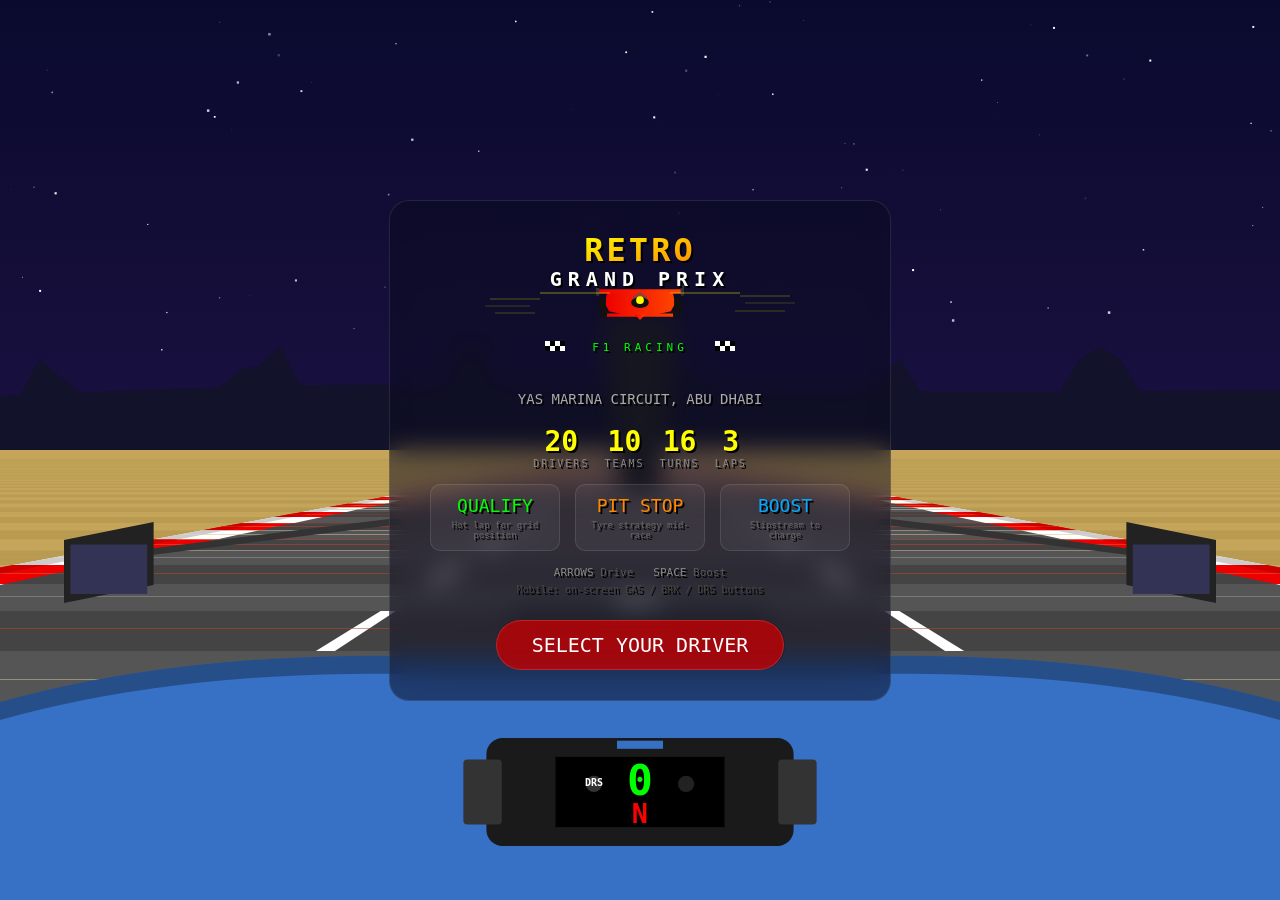
<file: index.html>
<!doctype html>
<html lang="en">
  <head>
    <meta charset="UTF-8" />
    <meta name="viewport" content="width=device-width, initial-scale=1.0" />
    <title>Retro Grand Prix</title>
    <link
      rel="icon"
      href="data:image/svg+xml,<svg xmlns='http://www.w3.org/2000/svg' viewBox='0 0 32 32'><rect width='32' height='32' rx='6' fill='%230a0a2e'/><path d='M6,20 L8,14 L12,12 L20,12 L24,14 L26,20 Z' fill='%23e00'/><ellipse cx='16' cy='13' rx='3' ry='2' fill='%23111'/><circle cx='16' cy='12.5' r='1.5' fill='%23ff0'/><rect x='4' y='18' width='3' height='5' rx='1' fill='%23111'/><rect x='25' y='18' width='3' height='5' rx='1' fill='%23111'/><rect x='5' y='10' width='22' height='2' rx='1' fill='%23e00'/></svg>"
    />
    <style>
      * {
        margin: 0;
        padding: 0;
        box-sizing: border-box;
      }
      body {
        background: #000;
        display: flex;
        justify-content: center;
        align-items: center;
        height: 100vh;
        overflow: hidden;
        font-family: monospace;
      }
      canvas {
        display: block;
        image-rendering: pixelated;
      }
      #ui {
        position: absolute;
        top: 0;
        left: 0;
        right: 0;
        bottom: 0;
        pointer-events: none;
        display: flex;
        justify-content: center;
        align-items: center;
      }
      #overlay {
        color: #fff;
        text-align: center;
        font-size: 20px;
        pointer-events: auto;
        text-shadow: 2px 2px #000;
        background: rgba(10, 10, 30, 0.5);
        backdrop-filter: blur(12px);
        -webkit-backdrop-filter: blur(12px);
        border: 1px solid rgba(255, 255, 255, 0.1);
        border-radius: 20px;
        padding: 30px 40px;
      }
      #overlay h1 {
        font-size: 48px;
        color: #ff0;
        margin-bottom: 10px;
      }
      #overlay .sub {
        color: #0f0;
        margin-bottom: 20px;
      }
      #overlay .start-btn {
        background: rgba(220, 0, 0, 0.7);
        backdrop-filter: blur(6px);
        -webkit-backdrop-filter: blur(6px);
        color: #fff;
        border: 1px solid rgba(255, 100, 100, 0.3);
        padding: 12px 35px;
        border-radius: 999px;
        font-size: 20px;
        font-family: monospace;
        cursor: pointer;
        margin-top: 15px;
        transition: all 0.2s;
      }
      #overlay .start-btn:hover {
        background: rgba(240, 30, 30, 0.8);
        box-shadow: 0 0 20px rgba(255, 0, 0, 0.3);
      }
      #qualiHud {
        position: absolute;
        top: 10px;
        left: 50%;
        transform: translateX(-50%);
        font-family: monospace;
        font-size: 16px;
        color: #fff;
        background: rgba(10, 10, 30, 0.4);
        backdrop-filter: blur(10px);
        -webkit-backdrop-filter: blur(10px);
        border: 1px solid rgba(255, 255, 255, 0.12);
        padding: 8px 20px;
        border-radius: 12px;
        display: none;
        text-align: center;
        pointer-events: none;
      }
      #qualiHud .quali-label {
        color: #f0f;
        font-weight: bold;
      }
      #qualiHud .quali-time {
        color: #0f0;
        font-size: 28px;
        font-weight: bold;
      }
      .quali-grid {
        display: grid;
        grid-template-columns: 40px 12px 1fr 80px;
        gap: 2px 8px;
        font-size: 13px;
        text-align: left;
        max-height: 55vh;
        overflow-y: auto;
        margin: 10px 0;
      }
      .quali-grid .qg-pos {
        text-align: right;
        color: #aaa;
      }
      .quali-grid .qg-color {
        width: 12px;
        height: 12px;
        border-radius: 50%;
        align-self: center;
      }
      .quali-grid .qg-name {
        color: #fff;
      }
      .quali-grid .qg-time {
        color: #0f0;
        font-family: monospace;
      }
      .quali-grid .qg-player .qg-name {
        color: #ff0;
        font-weight: bold;
      }
      .quali-grid .qg-player .qg-time {
        color: #ff0;
      }
      #pitOverlay {
        position: absolute;
        top: 0;
        left: 0;
        right: 0;
        bottom: 0;
        background: rgba(0, 0, 0, 0.6);
        backdrop-filter: blur(8px);
        -webkit-backdrop-filter: blur(8px);
        display: none;
        justify-content: center;
        align-items: center;
        z-index: 10;
      }
      #pitMenu {
        text-align: center;
        color: #fff;
        font-family: monospace;
      }
      #pitMenu h2 {
        font-size: 32px;
        color: #ff0;
        margin-bottom: 15px;
      }
      .pit-section {
        margin: 12px 0;
      }
      .pit-section label {
        font-size: 14px;
        color: #aaa;
        display: block;
        margin-bottom: 6px;
      }
      .tire-options,
      .fuel-options {
        display: flex;
        gap: 10px;
        justify-content: center;
      }
      .tire-btn,
      .fuel-btn {
        padding: 10px 18px;
        border: 1px solid rgba(255, 255, 255, 0.15);
        background: rgba(255, 255, 255, 0.06);
        backdrop-filter: blur(8px);
        -webkit-backdrop-filter: blur(8px);
        color: #fff;
        font-family: monospace;
        font-size: 14px;
        cursor: pointer;
        border-radius: 10px;
        min-width: 80px;
        transition: all 0.2s;
      }
      .tire-btn:hover,
      .fuel-btn:hover {
        border-color: rgba(255, 255, 255, 0.4);
        background: rgba(255, 255, 255, 0.12);
      }
      .tire-btn.selected,
      .fuel-btn.selected {
        border-color: #ff0;
        background: rgba(255, 255, 0, 0.1);
        box-shadow: 0 0 12px rgba(255, 255, 0, 0.15);
      }
      .tire-btn .tire-dot {
        display: inline-block;
        width: 10px;
        height: 10px;
        border-radius: 50%;
        margin-right: 6px;
        vertical-align: middle;
      }
      #pitConfirm {
        margin-top: 18px;
        background: #0a0;
        color: #fff;
        border: none;
        padding: 12px 35px;
        border-radius: 999px;
        font-size: 18px;
        font-family: monospace;
        cursor: pointer;
      }
      #pitConfirm:hover {
        background: #0c0;
      }
      #tireHud,
      #fuelHud {
        position: absolute;
        left: 10px;
        font-family: monospace;
        font-size: 12px;
        color: #fff;
        background: rgba(10, 10, 30, 0.4);
        backdrop-filter: blur(10px);
        -webkit-backdrop-filter: blur(10px);
        padding: 6px 10px;
        border: 1px solid rgba(255, 255, 255, 0.1);
        border-left: none;
        border-radius: 0 8px 8px 0;
        display: none;
      }
      #tireHud {
        top: 170px;
      }
      #fuelHud {
        top: 200px;
      }
      #pitHint {
        position: absolute;
        bottom: 100px;
        left: 50%;
        transform: translateX(-50%);
        font-family: monospace;
        font-size: 16px;
        color: #ff0;
        background: rgba(10, 10, 30, 0.4);
        backdrop-filter: blur(10px);
        -webkit-backdrop-filter: blur(10px);
        border: 1px solid rgba(255, 255, 0, 0.2);
        padding: 8px 20px;
        border-radius: 999px;
        display: none;
        pointer-events: none;
      }
      .team-grid {
        display: grid;
        grid-template-columns: 1fr 1fr;
        gap: 8px;
        margin: 15px 0;
        max-width: 520px;
        max-height: 60vh;
        overflow-y: auto;
      }
      .team-card {
        background: rgba(255, 255, 255, 0.06);
        backdrop-filter: blur(8px);
        -webkit-backdrop-filter: blur(8px);
        border: 1px solid rgba(255, 255, 255, 0.15);
        border-radius: 12px;
        padding: 12px;
        cursor: pointer;
        text-align: left;
        font-family: monospace;
        color: #fff;
        transition: all 0.2s;
      }
      .team-card:hover {
        border-color: rgba(255, 255, 255, 0.5);
        background: rgba(255, 255, 255, 0.1);
      }
      .team-card.selected {
        border-color: #ff0;
        background: rgba(255, 255, 0, 0.08);
        box-shadow: 0 0 15px rgba(255, 255, 0, 0.15);
      }
      .team-name {
        font-size: 16px;
        font-weight: bold;
        margin-bottom: 6px;
      }
      .team-color-bar {
        height: 4px;
        margin-bottom: 8px;
        border-radius: 2px;
      }
      .team-stats {
        font-size: 11px;
        color: #aaa;
        line-height: 1.6;
      }
      .team-stats .bar-bg {
        display: inline-block;
        width: 80px;
        height: 8px;
        background: #333;
        vertical-align: middle;
        margin-left: 4px;
      }
      .team-stats .bar-fill {
        display: block;
        height: 100%;
      }

      #leaderboard {
        position: absolute;
        top: 45px;
        right: 0;
        background: rgba(10, 10, 30, 0.4);
        backdrop-filter: blur(10px);
        -webkit-backdrop-filter: blur(10px);
        padding: 8px 12px 8px 14px;
        font-family: monospace;
        font-size: 11px;
        color: #fff;
        pointer-events: none;
        border: 1px solid rgba(255, 255, 255, 0.12);
        border-right: none;
        border-radius: 10px 0 0 10px;
        display: none;
        min-width: 170px;
      }
      #leaderboard .lb-title {
        font-size: 13px;
        font-weight: bold;
        color: #ff0;
        margin-bottom: 4px;
        border-bottom: 1px solid rgba(255, 255, 255, 0.2);
        padding-bottom: 3px;
      }
      #leaderboard .lb-row {
        display: flex;
        justify-content: space-between;
        padding: 1px 0;
        line-height: 1.5;
      }
      #leaderboard .lb-row.player {
        color: #ff0;
        font-weight: bold;
      }
      .lb-pos {
        width: 22px;
        text-align: right;
        margin-right: 6px;
      }
      .lb-color {
        display: inline-block;
        width: 8px;
        height: 8px;
        margin-right: 5px;
        vertical-align: middle;
      }
      .lb-name {
        flex: 1;
        overflow: hidden;
        white-space: nowrap;
      }

      #touch-controls {
        position: absolute;
        bottom: 20px;
        left: 0;
        right: 0;
        display: none;
        justify-content: space-between;
        align-items: flex-end;
        padding: 0 15px;
        pointer-events: none;
      }
      .touch-group {
        display: flex;
        gap: 10px;
        align-items: flex-end;
      }
      .touch-btn {
        width: 80px;
        height: 80px;
        background: rgba(255, 255, 255, 0.08);
        backdrop-filter: blur(8px);
        -webkit-backdrop-filter: blur(8px);
        border: 1px solid rgba(255, 255, 255, 0.2);
        border-radius: 50%;
        color: #fff;
        font-size: 32px;
        font-family: monospace;
        display: flex;
        align-items: center;
        justify-content: center;
        pointer-events: auto;
        user-select: none;
        -webkit-user-select: none;
      }
      .touch-btn:active {
        background: rgba(255, 255, 255, 0.35);
      }

      #minimap {
        position: absolute;
        top: 10px;
        left: 10px;
        width: 150px;
        height: 150px;
        pointer-events: none;
        display: none;
      }

      .stat-num {
        font-size: 28px;
        color: #ff0;
        font-weight: bold;
      }
      .stat-label {
        font-size: 10px;
        color: #888;
        letter-spacing: 2px;
      }
      .feature-cards {
        display: flex;
        justify-content: center;
        gap: 15px;
        margin-bottom: 15px;
        flex-wrap: wrap;
      }
      .feature-card {
        background: rgba(255, 255, 255, 0.05);
        border: 1px solid rgba(255, 255, 255, 0.1);
        border-radius: 10px;
        padding: 10px 15px;
        text-align: center;
        width: 130px;
        font-size: 18px;
      }
      .feature-desc {
        font-size: 9px;
        color: #666;
        margin-top: 4px;
      }
      .controls-hint {
        font-size: 11px;
        color: #555;
        display: flex;
        justify-content: center;
        gap: 20px;
        flex-wrap: wrap;
        margin-bottom: 5px;
      }

      @media (pointer: coarse) {
        #touch-controls {
          display: flex;
        }
      }

      /* Mobile responsive */
      @media (max-width: 768px) {
        #overlay {
          padding: 15px 15px;
          border-radius: 12px;
          font-size: 14px;
          max-width: 95vw;
          max-height: 90vh;
          overflow-y: auto;
        }
        #overlay h1 {
          font-size: 24px;
        }
        #overlay .sub {
          font-size: 12px;
          margin-bottom: 10px;
        }
        #overlay .start-btn {
          font-size: 16px;
          padding: 10px 25px;
        }
        #overlay svg {
          width: 220px;
          height: auto;
        }
        .team-grid {
          grid-template-columns: 1fr;
          gap: 6px;
          max-height: 45vh;
        }
        .team-card {
          padding: 8px;
        }
        .team-name {
          font-size: 13px;
        }
        .team-stats {
          font-size: 10px;
        }
        .team-stats .bar-bg {
          width: 60px;
        }
        .quali-grid {
          font-size: 11px;
          grid-template-columns: 30px 10px 1fr 65px;
          max-height: 40vh;
        }
        #leaderboard {
          font-size: 9px;
          min-width: 130px;
          padding: 5px 8px 5px 10px;
        }
        #minimap {
          width: 100px;
          height: 100px;
        }
        #tireHud,
        #fuelHud {
          font-size: 10px;
          padding: 4px 8px;
        }
        #tireHud {
          top: 120px;
        }
        #fuelHud {
          top: 145px;
        }
        #pitHint {
          font-size: 12px;
          padding: 6px 14px;
          bottom: 120px;
        }
        .touch-btn {
          width: 60px;
          height: 60px;
          font-size: 24px;
        }
        .touch-btn[style*="font-size:14px"] {
          font-size: 11px !important;
        }
        #touch-controls {
          bottom: 15px;
          padding: 0 10px;
        }
        .pit-section label {
          font-size: 12px;
        }
        .tire-btn,
        .fuel-btn {
          padding: 8px 12px;
          font-size: 12px;
          min-width: 65px;
        }
        #pitMenu h2 {
          font-size: 22px;
        }
        #qualiHud {
          font-size: 13px;
          padding: 6px 14px;
        }
        #qualiHud .quali-time {
          font-size: 20px;
        }
        .stat-num {
          font-size: 20px;
        }
        .stat-label {
          font-size: 8px;
        }
        .feature-cards {
          gap: 8px;
        }
        .feature-card {
          width: 90px;
          padding: 8px 8px;
          font-size: 13px;
        }
        .feature-desc {
          font-size: 8px;
        }
        .controls-hint {
          font-size: 9px;
          gap: 12px;
        }
      }

      @media (max-width: 480px) {
        #overlay {
          padding: 10px 10px;
        }
        #overlay svg {
          width: 180px;
        }
        #overlay h1 {
          font-size: 20px;
        }
        .team-grid {
          max-height: 40vh;
        }
        .team-card {
          padding: 6px;
        }
        .team-name {
          font-size: 12px;
        }
        #leaderboard {
          font-size: 8px;
          min-width: 110px;
          top: 35px;
        }
        #minimap {
          width: 80px;
          height: 80px;
        }
        #tireHud {
          top: 100px;
        }
        #fuelHud {
          top: 120px;
        }
        .touch-btn {
          width: 50px;
          height: 50px;
          font-size: 20px;
        }
        #pitHint {
          font-size: 10px;
          bottom: 90px;
        }
      }
    </style>
  </head>
  <body>
    <canvas id="game"></canvas>
    <canvas id="minimap" width="150" height="150"></canvas>
    <div id="leaderboard"></div>
    <div id="ui">
      <div id="overlay">
        <div style="margin-bottom: 15px">
          <svg
            width="320"
            height="140"
            viewBox="0 0 320 140"
            xmlns="http://www.w3.org/2000/svg"
          >
            <!-- Checkered flag background accent -->
            <defs>
              <linearGradient id="logoGrad" x1="0%" y1="0%" x2="100%" y2="100%">
                <stop offset="0%" style="stop-color: #ff0; stop-opacity: 1" />
                <stop offset="100%" style="stop-color: #f80; stop-opacity: 1" />
              </linearGradient>
              <linearGradient id="carGrad" x1="0%" y1="0%" x2="100%" y2="0%">
                <stop offset="0%" style="stop-color: #e00; stop-opacity: 1" />
                <stop offset="100%" style="stop-color: #f40; stop-opacity: 1" />
              </linearGradient>
            </defs>
            <!-- Speed lines -->
            <line
              x1="10"
              y1="68"
              x2="60"
              y2="68"
              stroke="#ff0"
              stroke-width="1"
              opacity="0.3"
            />
            <line
              x1="5"
              y1="75"
              x2="50"
              y2="75"
              stroke="#ff0"
              stroke-width="1"
              opacity="0.2"
            />
            <line
              x1="15"
              y1="82"
              x2="55"
              y2="82"
              stroke="#ff0"
              stroke-width="1"
              opacity="0.25"
            />
            <line
              x1="260"
              y1="65"
              x2="310"
              y2="65"
              stroke="#ff0"
              stroke-width="1"
              opacity="0.3"
            />
            <line
              x1="265"
              y1="72"
              x2="315"
              y2="72"
              stroke="#ff0"
              stroke-width="1"
              opacity="0.2"
            />
            <line
              x1="255"
              y1="80"
              x2="305"
              y2="80"
              stroke="#ff0"
              stroke-width="1"
              opacity="0.25"
            />
            <!-- F1 car silhouette (center) -->
            <g transform="translate(160,78) scale(1.1)">
              <!-- Rear wing -->
              <rect
                x="-38"
                y="-18"
                width="76"
                height="4"
                rx="1"
                fill="url(#carGrad)"
              />
              <rect x="-40" y="-22" width="3" height="10" rx="1" fill="#333" />
              <rect x="37" y="-22" width="3" height="10" rx="1" fill="#333" />
              <!-- Body -->
              <path
                d="M-30,-14 L-32,-5 L-28,2 L-15,5 L15,5 L28,2 L32,-5 L30,-14 L20,-16 L-20,-16 Z"
                fill="url(#carGrad)"
              />
              <!-- Cockpit -->
              <ellipse cx="0" cy="-6" rx="8" ry="5" fill="#111" />
              <!-- Helmet -->
              <circle cx="0" cy="-8" r="3.5" fill="#ff0" />
              <!-- Halo -->
              <path
                d="M-6,-10 L0,-14 L6,-10"
                stroke="#555"
                stroke-width="1.5"
                fill="none"
              />
              <!-- Front wing -->
              <rect
                x="-35"
                y="4"
                width="70"
                height="3"
                rx="1"
                fill="url(#carGrad)"
              />
              <!-- Nose -->
              <path d="M-5,5 L0,10 L5,5" fill="url(#carGrad)" />
              <!-- Wheels -->
              <rect x="-38" y="-10" width="7" height="12" rx="2" fill="#111" />
              <rect x="31" y="-10" width="7" height="12" rx="2" fill="#111" />
              <rect x="-36" y="0" width="6" height="8" rx="2" fill="#111" />
              <rect x="30" y="0" width="6" height="8" rx="2" fill="#111" />
            </g>
            <!-- Title text -->
            <text
              x="160"
              y="30"
              text-anchor="middle"
              font-family="monospace"
              font-weight="bold"
              font-size="32"
              fill="url(#logoGrad)"
              letter-spacing="3"
            >
              RETRO
            </text>
            <text
              x="160"
              y="55"
              text-anchor="middle"
              font-family="monospace"
              font-weight="bold"
              font-size="20"
              fill="#fff"
              letter-spacing="6"
            >
              GRAND PRIX
            </text>
            <!-- Decorative lines -->
            <line
              x1="60"
              y1="62"
              x2="130"
              y2="62"
              stroke="#ff0"
              stroke-width="1"
              opacity="0.5"
            />
            <line
              x1="190"
              y1="62"
              x2="260"
              y2="62"
              stroke="#ff0"
              stroke-width="1"
              opacity="0.5"
            />
            <!-- Checkered flag accents -->
            <g transform="translate(65,110)">
              <rect x="0" y="0" width="5" height="5" fill="#fff" />
              <rect x="5" y="0" width="5" height="5" fill="#000" />
              <rect x="10" y="0" width="5" height="5" fill="#fff" />
              <rect x="15" y="0" width="5" height="5" fill="#000" />
              <rect x="0" y="5" width="5" height="5" fill="#000" />
              <rect x="5" y="5" width="5" height="5" fill="#fff" />
              <rect x="10" y="5" width="5" height="5" fill="#000" />
              <rect x="15" y="5" width="5" height="5" fill="#fff" />
            </g>
            <g transform="translate(235,110)">
              <rect x="0" y="0" width="5" height="5" fill="#fff" />
              <rect x="5" y="0" width="5" height="5" fill="#000" />
              <rect x="10" y="0" width="5" height="5" fill="#fff" />
              <rect x="15" y="0" width="5" height="5" fill="#000" />
              <rect x="0" y="5" width="5" height="5" fill="#000" />
              <rect x="5" y="5" width="5" height="5" fill="#fff" />
              <rect x="10" y="5" width="5" height="5" fill="#000" />
              <rect x="15" y="5" width="5" height="5" fill="#fff" />
            </g>
            <!-- Subtitle -->
            <text
              x="160"
              y="120"
              text-anchor="middle"
              font-family="monospace"
              font-size="11"
              fill="#0f0"
              letter-spacing="4"
            >
              F1 RACING
            </text>
          </svg>
        </div>
        <div id="menuScreen">
          <div style="color: #aaa; font-size: 14px; margin-bottom: 18px">
            YAS MARINA CIRCUIT, ABU DHABI
          </div>

          <div
            style="
              display: flex;
              justify-content: center;
              gap: 15px;
              margin-bottom: 15px;
              flex-wrap: wrap;
            "
          >
            <div style="text-align: center">
              <div class="stat-num">20</div>
              <div class="stat-label">DRIVERS</div>
            </div>
            <div style="text-align: center">
              <div class="stat-num">10</div>
              <div class="stat-label">TEAMS</div>
            </div>
            <div style="text-align: center">
              <div class="stat-num">16</div>
              <div class="stat-label">TURNS</div>
            </div>
            <div style="text-align: center">
              <div class="stat-num">3</div>
              <div class="stat-label">LAPS</div>
            </div>
          </div>

          <div class="feature-cards">
            <div class="feature-card">
              <div style="color: #0f0">QUALIFY</div>
              <div class="feature-desc">Hot lap for grid position</div>
            </div>
            <div class="feature-card">
              <div style="color: #f80">PIT STOP</div>
              <div class="feature-desc">Tyre strategy mid-race</div>
            </div>
            <div class="feature-card">
              <div style="color: #0af">BOOST</div>
              <div class="feature-desc">Slipstream to charge</div>
            </div>
          </div>

          <div class="controls-hint">
            <span><span style="color: #888">ARROWS</span> Drive</span>
            <span><span style="color: #888">SPACE</span> Boost</span>
          </div>
          <div
            style="
              font-size: 10px;
              color: #444;
              margin-top: 5px;
              margin-bottom: 10px;
            "
          >
            Mobile: on-screen GAS / BRK / DRS buttons
          </div>

          <button class="start-btn" id="startBtn">SELECT YOUR DRIVER</button>
        </div>
        <div id="teamScreen" style="display: none">
          <div style="margin-bottom: 10px; color: #aaa">CHOOSE YOUR DRIVER</div>
          <div class="team-grid" id="teamGrid"></div>
          <button class="start-btn" id="raceBtn" style="display: none">
            QUALIFYING
          </button>
        </div>
        <div id="setupScreen" style="display: none">
          <div style="margin-bottom: 10px; color: #aaa">RACE SETUP</div>
          <div class="pit-section">
            <label>STARTING TYRE</label>
            <div class="tire-options">
              <button class="tire-btn setup-tire" data-tire="soft">
                <span class="tire-dot" style="background: #e00"></span>SOFT
              </button>
              <button class="tire-btn setup-tire selected" data-tire="medium">
                <span class="tire-dot" style="background: #ff0"></span>MEDIUM
              </button>
              <button class="tire-btn setup-tire" data-tire="hard">
                <span class="tire-dot" style="background: #fff"></span>HARD
              </button>
            </div>
          </div>
          <button class="start-btn" id="goBtn">START RACE</button>
        </div>
        <div id="qualiResultScreen" style="display: none"></div>
      </div>
    </div>
    <div id="qualiHud">
      <div class="quali-label">QUALIFYING LAP</div>
      <div class="quali-time" id="qualiTimer">0:00.000</div>
    </div>
    <div id="tireHud"></div>
    <div id="fuelHud"></div>
    <div id="pitHint">PIT LANE: Steer LEFT to enter</div>
    <div id="pitOverlay">
      <div id="pitMenu">
        <h2>PIT STOP</h2>
        <div class="pit-section">
          <label>TYRE COMPOUND</label>
          <div class="tire-options">
            <button class="tire-btn" data-tire="soft">
              <span class="tire-dot" style="background: #e00"></span>SOFT
            </button>
            <button class="tire-btn" data-tire="medium">
              <span class="tire-dot" style="background: #ff0"></span>MEDIUM
            </button>
            <button class="tire-btn" data-tire="hard">
              <span class="tire-dot" style="background: #fff"></span>HARD
            </button>
          </div>
        </div>
        <button id="pitConfirm">GO GO GO!</button>
      </div>
    </div>
    <div id="touch-controls">
      <div class="touch-group">
        <div class="touch-btn" id="btnLeft">&lt;</div>
        <div class="touch-btn" id="btnRight">&gt;</div>
      </div>
      <div class="touch-group">
        <div class="touch-btn" id="btnDRS" style="font-size: 14px">DRS</div>
      </div>
      <div class="touch-group">
        <div
          class="touch-btn"
          id="btnBrake"
          style="
            background: rgba(255, 0, 0, 0.2);
            border-color: rgba(255, 0, 0, 0.4);
            font-size: 14px;
          "
        >
          BRK
        </div>
        <div
          class="touch-btn"
          id="btnGas"
          style="
            background: rgba(0, 255, 0, 0.2);
            border-color: rgba(0, 255, 0, 0.4);
            font-size: 14px;
          "
        >
          GAS
        </div>
      </div>
    </div>

    <script>
      const canvas = document.getElementById("game");
      const ctx = canvas.getContext("2d");
      const overlay = document.getElementById("overlay");
      const startBtn = document.getElementById("startBtn");

      let W, H;
      function resize() {
        W = canvas.width = window.innerWidth;
        H = canvas.height = window.innerHeight;
      }
      resize();
      window.addEventListener("resize", resize);

      // Game constants
      const ROAD_WIDTH = 2000;
      const SEG_LENGTH = 200;
      const TOTAL_SEGMENTS = 1600;
      const CAMERA_DEPTH = 1 / Math.tan(((80 / 2) * Math.PI) / 180);
      const DRAW_DISTANCE = 200;
      const LAP_LENGTH = TOTAL_SEGMENTS * SEG_LENGTH;
      const TOTAL_LAPS = 3;

      // Colors - Abu Dhabi twilight desert
      const COL_SKY1 = "#0a0a2e";
      const COL_SKY2 = "#1a1040";
      const COL_GRASS1 = "#c4a55a";
      const COL_GRASS2 = "#b89a50";
      const COL_ROAD1 = "#444";
      const COL_ROAD2 = "#555";
      const COL_RUMBLE1 = "#e00";
      const COL_RUMBLE2 = "#fff";
      const COL_LANE = "#fff";

      // Build track segments
      const segments = [];
      function buildTrack() {
        segments.length = 0;
        for (let i = 0; i < TOTAL_SEGMENTS; i++) {
          let curve = 0;
          let hill = 0;

          // ============================================
          // YAS MARINA CIRCUIT, ABU DHABI (post-2021)
          // 5.281 km, 16 turns, anti-clockwise
          // 1600 segments = 5281m, ~3.3m per segment
          // ============================================

          // --- PIT STRAIGHT (seg 0-300) ~1km, flat out ---

          // --- T1: Heavy braking left (tight, 90°) ---
          if (i > 300 && i < 340) curve = -3.5;

          // --- T2: Quick right (short, opens up) ---
          if (i > 345 && i < 370) curve = 2;

          // --- T3: Medium left ---
          if (i > 375 && i < 410) curve = -2;

          // --- Short straight (seg 410-470) ---

          // --- T4: Right-hander (medium speed) ---
          if (i > 470 && i < 500) curve = 2;

          // --- T5: Left-right chicane (tight, 2nd gear) ---
          if (i > 510 && i < 535) curve = -2.5;
          if (i > 535 && i < 555) curve = 2;

          // --- T6: LEFT HAIRPIN (slowest point, ~80km/h) ---
          if (i > 565 && i < 610) curve = -4;

          // --- T7: Right kink on exit ---
          if (i > 620 && i < 645) curve = 1.5;

          // --- T8-9: Long sweeping left (under the W Hotel) ---
          if (i > 650 && i < 720) curve = -2;

          // --- BACK STRAIGHT (seg 720-1070) ~1.2km, DRS zone, top speed ---

          // --- T10-11: Fast left-right S-curves (2021 redesign, high speed) ---
          if (i > 1070 && i < 1105) curve = -2;
          if (i > 1105 && i < 1140) curve = 2;

          // --- Short straight (seg 1140-1200) ---

          // --- T12-13: Left-right chicane (medium speed, marina section) ---
          if (i > 1200 && i < 1235) curve = -2.5;
          if (i > 1240 && i < 1270) curve = 2;

          // --- T14: Left-hander (medium, 4th gear) ---
          if (i > 1285 && i < 1320) curve = -2;

          // --- Short straight (seg 1320-1380) ---

          // --- T15: Right (medium) ---
          if (i > 1380 && i < 1410) curve = 2;

          // --- T16: Final left onto pit straight ---
          if (i > 1420 && i < 1470) curve = -2.5;

          // --- Final approach to pit straight (seg 1470-1600) ---

          // Abu Dhabi is essentially flat - negligible elevation
          hill = 0;

          segments.push({
            index: i,
            p1: { world: { z: i * SEG_LENGTH, y: hill }, screen: {} },
            p2: { world: { z: (i + 1) * SEG_LENGTH, y: hill }, screen: {} },
            curve: curve,
            color: {
              road: i % 4 < 2 ? COL_ROAD1 : COL_ROAD2,
              grass: i % 4 < 2 ? COL_GRASS1 : COL_GRASS2,
              rumble: i % 4 < 2 ? COL_RUMBLE1 : COL_RUMBLE2,
            },
            cars: [],
          });
        }

        // Smooth hills
        for (let i = 1; i < TOTAL_SEGMENTS; i++) {
          segments[i].p1.world.y = segments[i - 1].p2.world.y;
        }
      }

      // AI Cars - the 21 other drivers
      const AI_CARS = [];

      function spawnAICars(gridOrder) {
        AI_CARS.length = 0;
        // gridOrder is an array of TEAMS indices in qualifying order
        // Find player's grid position
        const order = gridOrder || TEAMS.map((_, i) => i);
        let gridPos = 0;
        const playerGridPos = order.indexOf(selectedTeam);

        order.forEach((teamIdx, pos) => {
          if (teamIdx === selectedTeam) return; // skip player
          const driver = TEAMS[teamIdx];
          // Adjust grid position: if AI is behind player, shift up
          const actualPos = pos > playerGridPos ? pos : pos;
          const row = Math.floor(actualPos / 2);
          const col = actualPos % 2;
          const startZ = -(row * SEG_LENGTH * 1.5) - col * SEG_LENGTH * 0.5;
          AI_CARS.push({
            offset: col === 0 ? -0.35 : 0.35,
            z: startZ,
            speed:
              driver.maxSpeed * 0.28 + Math.random() * (driver.maxSpeed * 0.18),
            color: driver.color,
            name: driver.name,
          });
        });

        // Place player at their grid position
        const pRow = Math.floor(playerGridPos / 2);
        const pCol = playerGridPos % 2;
        player.z = -(pRow * SEG_LENGTH * 1.5) - pCol * SEG_LENGTH * 0.5;
        player.x = pCol === 0 ? -0.35 : 0.35;

        // Shift everyone forward so nobody has negative z (breaks rendering)
        const minZ = Math.min(player.z, ...AI_CARS.map((c) => c.z));
        if (minZ < 0) {
          const shift = -minZ + SEG_LENGTH;
          player.z += shift;
          player.lastLapZ += shift;
          AI_CARS.forEach((c) => (c.z += shift));
        }
      }

      // F1 Teams
      const TEAMS = [
        {
          name: "JAKE THUNDER",
          color: "#3671C6",
          accent: "#6699dd",
          maxSpeed: 220,
          accel: 5.3,
          turnSpeed: 0.4,
          team: "Storm Racing",
        },
        {
          name: "RIKU TANAKA",
          color: "#3671C6",
          accent: "#6699dd",
          maxSpeed: 213,
          accel: 5.4,
          turnSpeed: 0.42,
          team: "Storm Racing",
        },
        {
          name: "MARCO VALENTINI",
          color: "#E8002D",
          accent: "#ff3333",
          maxSpeed: 218,
          accel: 5.0,
          turnSpeed: 0.38,
          team: "Scuderia Fuoco",
        },
        {
          name: "DIEGO SANTOS",
          color: "#E8002D",
          accent: "#ff3333",
          maxSpeed: 217,
          accel: 5.2,
          turnSpeed: 0.4,
          team: "Scuderia Fuoco",
        },
        {
          name: "ALEX DRAKE",
          color: "#FF8000",
          accent: "#ffaa33",
          maxSpeed: 216,
          accel: 5.5,
          turnSpeed: 0.45,
          team: "Apex Motors",
        },
        {
          name: "NOAH CHEN",
          color: "#FF8000",
          accent: "#ffaa33",
          maxSpeed: 214,
          accel: 5.4,
          turnSpeed: 0.44,
          team: "Apex Motors",
        },
        {
          name: "VIKTOR BERG",
          color: "#27F4D2",
          accent: "#33ffe0",
          maxSpeed: 215,
          accel: 5.3,
          turnSpeed: 0.43,
          team: "Titan GP",
        },
        {
          name: "LUCA MORETTI",
          color: "#27F4D2",
          accent: "#33ffe0",
          maxSpeed: 212,
          accel: 5.5,
          turnSpeed: 0.44,
          team: "Titan GP",
        },
        {
          name: "RAFAEL COSTA",
          color: "#229971",
          accent: "#00a878",
          maxSpeed: 210,
          accel: 4.8,
          turnSpeed: 0.41,
          team: "Emerald Racing",
        },
        {
          name: "KAI MULLER",
          color: "#229971",
          accent: "#00a878",
          maxSpeed: 206,
          accel: 4.9,
          turnSpeed: 0.4,
          team: "Emerald Racing",
        },
        {
          name: "ANTOINE DUBOIS",
          color: "#FF87BC",
          accent: "#ffaacc",
          maxSpeed: 204,
          accel: 5.4,
          turnSpeed: 0.43,
          team: "Blaze F1",
        },
        {
          name: "MATEO RUIZ",
          color: "#FF87BC",
          accent: "#ffaacc",
          maxSpeed: 202,
          accel: 5.5,
          turnSpeed: 0.44,
          team: "Blaze F1",
        },
        {
          name: "FINN HARTLEY",
          color: "#64C4FF",
          accent: "#88ddff",
          maxSpeed: 200,
          accel: 5.8,
          turnSpeed: 0.46,
          team: "Velocity F1",
        },
        {
          name: "OMAR RASHID",
          color: "#64C4FF",
          accent: "#88ddff",
          maxSpeed: 208,
          accel: 5.3,
          turnSpeed: 0.42,
          team: "Velocity F1",
        },
        {
          name: "SVEN NILSSON",
          color: "#6692FF",
          accent: "#88aaff",
          maxSpeed: 203,
          accel: 5.6,
          turnSpeed: 0.44,
          team: "Comet Racing",
        },
        {
          name: "YUTO KIMURA",
          color: "#6692FF",
          accent: "#88aaff",
          maxSpeed: 198,
          accel: 5.7,
          turnSpeed: 0.45,
          team: "Comet Racing",
        },
        {
          name: "LEON KRAUSE",
          color: "#B6BABD",
          accent: "#d0d0d0",
          maxSpeed: 200,
          accel: 5.6,
          turnSpeed: 0.44,
          team: "Iron Wolves",
        },
        {
          name: "JACK MORRISON",
          color: "#B6BABD",
          accent: "#d0d0d0",
          maxSpeed: 197,
          accel: 5.8,
          turnSpeed: 0.46,
          team: "Iron Wolves",
        },
        {
          name: "ARJUN PATEL",
          color: "#2D826D",
          accent: "#44bb99",
          maxSpeed: 198,
          accel: 5.7,
          turnSpeed: 0.45,
          team: "Zenith GP",
        },
        {
          name: "ETHAN WOLFE",
          color: "#2D826D",
          accent: "#44bb99",
          maxSpeed: 195,
          accel: 5.9,
          turnSpeed: 0.47,
          team: "Zenith GP",
        },
      ];
      let selectedTeam = 0;

      // Tire compounds
      const TIRES = {
        soft: {
          grip: 1.2,
          speedBonus: 10,
          wearRate: 0.035,
          color: "#e00",
          label: "SOFT",
        },
        medium: {
          grip: 1.0,
          speedBonus: 0,
          wearRate: 0.018,
          color: "#ff0",
          label: "MEDIUM",
        },
        hard: {
          grip: 0.85,
          speedBonus: -5,
          wearRate: 0.008,
          color: "#fff",
          label: "HARD",
        },
      };
      const FUEL_LEVELS = {
        low: { weight: 0, capacity: 0.3, label: "LOW" },
        medium: { weight: -5, capacity: 0.6, label: "MEDIUM" },
        full: { weight: -12, capacity: 1.0, label: "FULL" },
      };

      // Player state
      let player = {};
      function resetPlayer() {
        const team = TEAMS[selectedTeam];
        player = {
          x: 0,
          z: 0,
          speed: 0,
          baseMaxSpeed: team.maxSpeed,
          maxSpeed: team.maxSpeed,
          baseAccel: team.accel,
          accel: team.accel,
          brake: 8,
          decel: 3,
          offRoadDecel: 6,
          baseTurnSpeed: team.turnSpeed,
          turnSpeed: team.turnSpeed,
          steerSmooth: 0,
          collisionCooldown: 0,
          drsActive: false,
          drsCharge: 0, // 0-100, builds by slipstreaming
          drsMaxCharge: 100,
          lap: 1,
          lastLapZ: 0,
          color: team.color,
          // Tire state
          tire: "medium",
          tireWear: 0, // 0 = fresh, 1 = dead
          // Fuel state
          fuel: 1.0, // 0 = empty, 1 = full
          fuelLevel: "full",
          // Pit
          inPitZone: false,
          hasPitted: false,
          pitCooldown: 0,
        };
        applyTireAndFuel();
      }

      function applyTireAndFuel() {
        const t = TIRES[player.tire];
        const wearFactor = 1 - player.tireWear * 0.5; // at 100% wear, lose 50% grip
        player.turnSpeed = player.baseTurnSpeed * t.grip * wearFactor;
        player.maxSpeed =
          player.baseMaxSpeed +
          t.speedBonus +
          (player.fuel > 0
            ? FUEL_LEVELS[player.fuelLevel].weight * player.fuel
            : -20);
        player.accel = player.baseAccel * (player.fuel > 0 ? 1 : 0.5);
      }

      // Input
      const keys = {};
      window.addEventListener("keydown", (e) => {
        keys[e.key.toLowerCase()] = true;
        e.preventDefault();
      });
      window.addEventListener("keyup", (e) => {
        keys[e.key.toLowerCase()] = false;
      });

      // Touch controls
      const touchState = {
        left: false,
        right: false,
        gas: false,
        brake: false,
        drs: false,
      };
      const btnLeft = document.getElementById("btnLeft");
      const btnRight = document.getElementById("btnRight");
      const btnGas = document.getElementById("btnGas");
      const btnBrake = document.getElementById("btnBrake");
      const btnDRS = document.getElementById("btnDRS");

      btnLeft.addEventListener("touchstart", (e) => {
        e.preventDefault();
        touchState.left = true;
      });
      btnLeft.addEventListener("touchend", (e) => {
        e.preventDefault();
        touchState.left = false;
      });
      btnRight.addEventListener("touchstart", (e) => {
        e.preventDefault();
        touchState.right = true;
      });
      btnRight.addEventListener("touchend", (e) => {
        e.preventDefault();
        touchState.right = false;
      });
      btnGas.addEventListener("touchstart", (e) => {
        e.preventDefault();
        touchState.gas = true;
      });
      btnGas.addEventListener("touchend", (e) => {
        e.preventDefault();
        touchState.gas = false;
      });
      btnBrake.addEventListener("touchstart", (e) => {
        e.preventDefault();
        touchState.brake = true;
      });
      btnBrake.addEventListener("touchend", (e) => {
        e.preventDefault();
        touchState.brake = false;
      });
      btnDRS.addEventListener("touchstart", (e) => {
        e.preventDefault();
        touchState.drs = true;
      });
      btnDRS.addEventListener("touchend", (e) => {
        e.preventDefault();
        touchState.drs = false;
      });

      // Game state
      let gameState = "menu"; // menu, racing, gameover
      let gameOverReason = "";
      let countdownTimer = 0;
      let countdownNumber = 0;

      // Project a point (no horizontal offset - that's handled separately)
      function project(p, cameraY, cameraZ) {
        const dz = p.world.z - cameraZ;
        if (dz <= 0) {
          p.screen.scale = 0;
          return;
        }
        p.screen.scale = CAMERA_DEPTH / dz;
        p.screen.x = W / 2;
        p.screen.y = H / 2 - (p.screen.scale * (p.world.y - cameraY) * H) / 2;
        p.screen.w = (p.screen.scale * ROAD_WIDTH * W) / 2;
      }

      // Draw a polygon
      function drawPoly(color, x1, y1, w1, x2, y2, w2) {
        ctx.fillStyle = color;
        ctx.beginPath();
        ctx.moveTo(x1 - w1, y1);
        ctx.lineTo(x1 + w1, y1);
        ctx.lineTo(x2 + w2, y2);
        ctx.lineTo(x2 - w2, y2);
        ctx.closePath();
        ctx.fill();
      }

      // Draw F1 car sprite (top-down rear view)
      function drawCar(x, y, scale, color, isPlayer) {
        const w = (60 * scale * W) / 640;
        const h = (35 * scale * W) / 640;

        if (w < 1) return;

        ctx.save();
        ctx.translate(x, y);

        // Shadow underneath
        ctx.fillStyle = "rgba(0,0,0,0.35)";
        ctx.beginPath();
        ctx.ellipse(0, h * 0.1, w * 1.2, h * 0.25, 0, 0, Math.PI * 2);
        ctx.fill();

        // Rear diffuser
        ctx.fillStyle = "#1a1a1a";
        ctx.fillRect(-w * 0.85, -h * 0.15, w * 1.7, h * 0.25);

        // Rear wheels (wide, exposed)
        ctx.fillStyle = "#111";
        const wheelW = w * 0.3;
        const wheelH = h * 0.9;
        // Left rear wheel
        ctx.fillRect(-w * 1.35, -h * 0.85, wheelW, wheelH);
        ctx.fillStyle = "#333";
        ctx.fillRect(-w * 1.35, -h * 0.45, wheelW, h * 0.08); // tire band
        // Right rear wheel
        ctx.fillStyle = "#111";
        ctx.fillRect(w * 1.05, -h * 0.85, wheelW, wheelH);
        ctx.fillStyle = "#333";
        ctx.fillRect(w * 1.05, -h * 0.45, wheelW, h * 0.08);

        // Rear suspension arms
        ctx.fillStyle = "#444";
        ctx.fillRect(-w * 1.05, -h * 0.5, w * 0.25, h * 0.08);
        ctx.fillRect(w * 0.8, -h * 0.5, w * 0.25, h * 0.08);
        ctx.fillRect(-w * 1.05, -h * 0.3, w * 0.25, h * 0.08);
        ctx.fillRect(w * 0.8, -h * 0.3, w * 0.25, h * 0.08);

        // Main body (tapered nose shape)
        ctx.fillStyle = color;
        ctx.beginPath();
        ctx.moveTo(-w * 0.8, 0);
        ctx.lineTo(-w * 0.85, -h * 0.4);
        ctx.lineTo(-w * 0.7, -h * 1.2);
        ctx.lineTo(-w * 0.35, -h * 1.8);
        ctx.lineTo(w * 0.35, -h * 1.8);
        ctx.lineTo(w * 0.7, -h * 1.2);
        ctx.lineTo(w * 0.85, -h * 0.4);
        ctx.lineTo(w * 0.8, 0);
        ctx.closePath();
        ctx.fill();

        // Sidepods
        ctx.fillStyle = color;
        ctx.beginPath();
        ctx.moveTo(-w * 0.85, -h * 0.4);
        ctx.lineTo(-w * 1.0, -h * 0.6);
        ctx.lineTo(-w * 0.9, -h * 1.0);
        ctx.lineTo(-w * 0.7, -h * 1.0);
        ctx.closePath();
        ctx.fill();
        ctx.beginPath();
        ctx.moveTo(w * 0.85, -h * 0.4);
        ctx.lineTo(w * 1.0, -h * 0.6);
        ctx.lineTo(w * 0.9, -h * 1.0);
        ctx.lineTo(w * 0.7, -h * 1.0);
        ctx.closePath();
        ctx.fill();

        // Cockpit / halo
        ctx.fillStyle = "#111";
        ctx.beginPath();
        ctx.ellipse(0, -h * 1.1, w * 0.28, h * 0.35, 0, 0, Math.PI * 2);
        ctx.fill();

        // Halo bar
        ctx.strokeStyle = "#555";
        ctx.lineWidth = Math.max(1, w * 0.06);
        ctx.beginPath();
        ctx.moveTo(-w * 0.25, -h * 1.3);
        ctx.lineTo(0, -h * 1.55);
        ctx.lineTo(w * 0.25, -h * 1.3);
        ctx.stroke();

        // Helmet
        ctx.fillStyle = isPlayer ? "#ff0" : "#fff";
        ctx.beginPath();
        ctx.arc(0, -h * 1.15, w * 0.15, 0, Math.PI * 2);
        ctx.fill();

        // Rear wing (big, wide)
        ctx.fillStyle = color;
        ctx.fillRect(-w * 1.1, -h * 0.05, w * 2.2, h * 0.12);
        // Wing endplates
        ctx.fillStyle = "#222";
        ctx.fillRect(-w * 1.15, -h * 0.15, w * 0.08, h * 0.35);
        ctx.fillRect(w * 1.07, -h * 0.15, w * 0.08, h * 0.35);

        // DRS flap
        ctx.fillStyle = "#222";
        ctx.fillRect(-w * 1.0, -h * 0.15, w * 2.0, h * 0.06);

        // Front wheels (smaller, further up)
        ctx.fillStyle = "#111";
        const fwW = w * 0.22;
        const fwH = h * 0.6;
        ctx.fillRect(-w * 1.2, -h * 1.6, fwW, fwH);
        ctx.fillRect(w * 0.98, -h * 1.6, fwW, fwH);

        // Front wing tips
        ctx.fillStyle = color;
        ctx.fillRect(-w * 1.1, -h * 1.85, w * 2.2, h * 0.1);

        // Nose cone
        ctx.fillStyle = color;
        ctx.beginPath();
        ctx.moveTo(-w * 0.2, -h * 1.8);
        ctx.lineTo(0, -h * 2.1);
        ctx.lineTo(w * 0.2, -h * 1.8);
        ctx.closePath();
        ctx.fill();

        // Rear light (red strip)
        ctx.fillStyle = "#f00";
        ctx.fillRect(-w * 0.3, h * 0.02, w * 0.6, h * 0.06);

        ctx.restore();
      }

      // Draw Yas Marina Circuit scenery
      function drawScenery(seg, grassY1, grassY2, scale) {
        const idx = seg.index;
        const sf = (scale * W) / 640;

        // Helper: draw a building
        function bld(x, y, w, h, color, windows) {
          if (w < 1) return;
          ctx.fillStyle = color;
          ctx.fillRect(x - w, y - h, w * 2, h);
          if (windows && w > 3) {
            const rows = Math.min(6, Math.floor(h / (sf * 8)));
            const cols = Math.min(4, Math.floor(w / (sf * 5)));
            for (let r = 0; r < rows; r++) {
              for (let c = 0; c < cols; c++) {
                ctx.fillStyle = (idx + r + c) % 3 === 0 ? "#ffee88" : "#ffe455";
                const wx = x - w * 0.75 + c * ((w * 1.5) / cols);
                const wy = y - h * 0.92 + r * ((h * 0.85) / rows);
                ctx.fillRect(wx, wy, (w * 0.8) / cols, (h * 0.4) / rows);
              }
            }
          }
        }

        // Helper: draw palm tree
        function palm(x, y, h, w) {
          if (w < 0.5) return;
          ctx.fillStyle = "#7a5c1e";
          ctx.fillRect(x - w * 0.15, y - h, w * 0.3, h);
          ctx.strokeStyle = "#1e7a1e";
          ctx.lineWidth = Math.max(1, w * 0.25);
          for (let f = -3; f <= 3; f++) {
            ctx.beginPath();
            ctx.moveTo(x, y - h);
            ctx.quadraticCurveTo(
              x + f * w * 1.2,
              y - h - w * 0.8,
              x + f * w * 2,
              y - h + w * 0.6,
            );
            ctx.stroke();
          }
        }

        // ============================================================
        // PIT STRAIGHT (seg 0-300): Pit wall, team garages, grandstand
        // ============================================================
        if (idx >= 0 && idx <= 300) {
          // Pit wall (left side, low barrier)
          if (idx % 8 === 0) {
            const wx = seg.p1.screen.x - seg.p1.screen.w * 1.15;
            const wh = 15 * sf;
            const ww = 12 * sf;
            if (ww > 0.5) {
              ctx.fillStyle = "#888";
              ctx.fillRect(wx - ww, grassY1 - wh, ww * 2, wh);
            }
          }
          // Grandstand (right side)
          if (idx >= 50 && idx <= 250 && idx % 20 === 0) {
            const gx = seg.p1.screen.x + seg.p1.screen.w * 1.6;
            bld(gx, grassY1, 40 * sf, 50 * sf, "#3a3a5a", true);
          }
          // Yas Viceroy hotel visible in distance (right)
          if (idx >= 100 && idx <= 200 && idx % 40 === 0) {
            const hx = seg.p1.screen.x + seg.p1.screen.w * 2.5;
            bld(hx, grassY1, 25 * sf, 100 * sf, "#1a2a4a", true);
          }
        }

        // ============================================================
        // T1-T3 area (seg 300-420): Grandstands, braking boards
        // ============================================================
        if (idx >= 260 && idx <= 300 && idx % 10 === 0) {
          // Braking distance boards (200m, 150m, 100m, 50m)
          const side = 1;
          const bx = seg.p1.screen.x + side * seg.p1.screen.w * 1.2;
          const bh = 20 * sf;
          const bw = 10 * sf;
          if (bw > 1) {
            ctx.fillStyle = "#fff";
            ctx.fillRect(bx - bw, grassY1 - bh, bw * 2, bh);
            ctx.fillStyle = "#e00";
            const stripes = Math.floor((300 - idx) / 10);
            for (let s = 0; s < Math.min(stripes, 4); s++) {
              ctx.fillRect(
                bx - bw * 0.7 + s * bw * 0.4,
                grassY1 - bh * 0.85,
                bw * 0.3,
                bh * 0.7,
              );
            }
          }
        }
        if (idx >= 300 && idx <= 420 && idx % 15 === 0) {
          // T1 grandstand (South grandstand)
          const gx = seg.p1.screen.x + seg.p1.screen.w * 1.8;
          bld(gx, grassY1, 35 * sf, 45 * sf, "#3a3a5a", true);
        }

        // ============================================================
        // T5-T6 HAIRPIN area (seg 510-645): Run-off, catch fencing
        // ============================================================
        if (idx >= 555 && idx <= 620 && idx % 12 === 0) {
          // Catch fencing around hairpin
          const side = idx % 24 === 0 ? -1 : 1;
          const fx = seg.p1.screen.x + side * seg.p1.screen.w * 1.4;
          const fh = 30 * sf;
          const fw = 3 * sf;
          if (fw > 0.5) {
            ctx.fillStyle = "#999";
            ctx.fillRect(fx - fw * 0.3, grassY1 - fh, fw * 0.6, fh);
            ctx.strokeStyle = "rgba(200,200,200,0.3)";
            ctx.lineWidth = Math.max(0.5, fw * 0.15);
            ctx.strokeRect(fx - fw * 2, grassY1 - fh * 0.9, fw * 4, fh * 0.8);
          }
        }

        // ============================================================
        // T8-9: W HOTEL / YAS VICEROY (seg 650-720)
        // Track passes UNDER the hotel - iconic landmark
        // ============================================================
        if (idx >= 640 && idx <= 730) {
          // W Hotel structure spanning over the track
          if (idx % 5 === 0) {
            const lx = seg.p1.screen.x - seg.p1.screen.w * 1.6;
            const rx = seg.p1.screen.x + seg.p1.screen.w * 1.6;
            const hotelH = 100 * sf;
            const pillarW = 8 * sf;

            if (pillarW > 0.5) {
              // Support pillars
              ctx.fillStyle = "#2a2a4a";
              ctx.fillRect(lx - pillarW, grassY1 - hotelH, pillarW * 2, hotelH);
              ctx.fillRect(rx - pillarW, grassY1 - hotelH, pillarW * 2, hotelH);

              // Hotel canopy spanning over track
              ctx.fillStyle = "rgba(30,30,60,0.6)";
              ctx.fillRect(
                lx - pillarW,
                grassY1 - hotelH,
                rx - lx + pillarW * 2,
                hotelH * 0.15,
              );

              // Diamond-pattern LED facade (iconic grid shell)
              ctx.strokeStyle = "#4466aa";
              ctx.lineWidth = Math.max(0.5, sf * 1);
              const span = rx - lx;
              for (let d = 0; d < 4; d++) {
                const dy = grassY1 - hotelH * 0.85 + d * hotelH * 0.18;
                ctx.beginPath();
                ctx.moveTo(lx, dy);
                ctx.lineTo(rx, dy);
                ctx.stroke();
              }

              // Color-changing LED glow on hotel
              const t = performance.now() / 2000;
              const hue = (idx * 5 + t * 60) % 360;
              ctx.fillStyle = `hsla(${hue}, 80%, 50%, 0.15)`;
              ctx.fillRect(lx, grassY1 - hotelH, span, hotelH * 0.12);
            }
          }
        }

        // ============================================================
        // BACK STRAIGHT (seg 720-1070): DRS detection, distance boards
        // ============================================================
        if (idx >= 720 && idx <= 1070) {
          // DRS detection point marker
          if (idx === 750) {
            const dx = seg.p1.screen.x + seg.p1.screen.w * 1.2;
            const dh = 25 * sf;
            const dw = 15 * sf;
            if (dw > 1) {
              ctx.fillStyle = "#0a0";
              ctx.fillRect(dx - dw, grassY1 - dh, dw * 2, dh);
              ctx.fillStyle = "#fff";
              ctx.font = `${Math.max(6, Math.floor(dh * 0.4))}px monospace`;
              ctx.textAlign = "center";
              ctx.fillText("DRS", dx, grassY1 - dh * 0.4);
            }
          }
          // Palm trees lining the straight
          if (idx % 30 === 0) {
            palm(
              seg.p1.screen.x - seg.p1.screen.w * 1.5,
              grassY1,
              80 * sf,
              10 * sf,
            );
            palm(
              seg.p1.screen.x + seg.p1.screen.w * 1.5,
              grassY1,
              80 * sf,
              10 * sf,
            );
          }
        }

        // ============================================================
        // T10-11 S-CURVES (seg 1070-1140): New 2021 section
        // ============================================================
        if (idx >= 1060 && idx <= 1150 && idx % 12 === 0) {
          const side = idx % 24 === 0 ? -1 : 1;
          const gx = seg.p1.screen.x + side * seg.p1.screen.w * 1.7;
          bld(gx, grassY1, 30 * sf, 40 * sf, "#3a3a5a", true);
        }

        // ============================================================
        // MARINA SECTION T12-T16 (seg 1200-1470): Yachts, marina, towers
        // ============================================================
        if (idx >= 1180 && idx <= 1480) {
          // Marina water (blue strip on left side)
          if (idx % 6 === 0) {
            const wx = seg.p1.screen.x - seg.p1.screen.w * 1.5;
            const ww = seg.p1.screen.w * 0.6;
            if (ww > 2) {
              ctx.fillStyle = "#0a2a4a";
              ctx.fillRect(wx - ww, grassY1 - 3 * sf, ww * 2, 6 * sf);
            }
          }
          // Yachts in the marina
          if (idx >= 1220 && idx <= 1400 && idx % 25 === 0) {
            const yx = seg.p1.screen.x - seg.p1.screen.w * 1.8;
            const yh = 20 * sf;
            const yw = 12 * sf;
            if (yw > 1) {
              // Hull
              ctx.fillStyle = "#fff";
              ctx.beginPath();
              ctx.moveTo(yx - yw, grassY1 - yh * 0.3);
              ctx.lineTo(yx + yw, grassY1 - yh * 0.3);
              ctx.lineTo(yx + yw * 0.7, grassY1);
              ctx.lineTo(yx - yw * 0.7, grassY1);
              ctx.closePath();
              ctx.fill();
              // Mast
              ctx.fillStyle = "#aaa";
              ctx.fillRect(yx - sf * 0.5, grassY1 - yh, sf, yh * 0.7);
              // Cabin light
              ctx.fillStyle = "#ffee88";
              ctx.fillRect(
                yx - yw * 0.3,
                grassY1 - yh * 0.5,
                yw * 0.6,
                yh * 0.15,
              );
            }
          }
          // Marina residential towers (right side)
          if (idx % 20 === 0) {
            const tx = seg.p1.screen.x + seg.p1.screen.w * 2;
            const th = (70 + (idx % 60) * 1.5) * sf;
            bld(tx, grassY1, 20 * sf, th, "#1e2844", true);
          }
          // Palm trees along marina
          if (idx % 18 === 0) {
            palm(
              seg.p1.screen.x + seg.p1.screen.w * 1.4,
              grassY1,
              70 * sf,
              8 * sf,
            );
          }
        }

        // ============================================================
        // FLOODLIGHTS - entire track (night race, every 35 segments)
        // ============================================================
        if (idx % 35 === 0) {
          const lx1 = seg.p1.screen.x - seg.p1.screen.w * 1.25;
          const lx2 = seg.p1.screen.x + seg.p1.screen.w * 1.25;
          const lH = 65 * sf;
          const lW = 3 * sf;
          if (lW > 0.3) {
            // Steel poles
            ctx.fillStyle = "#777";
            ctx.fillRect(lx1 - lW * 0.4, grassY1 - lH, lW * 0.8, lH);
            ctx.fillRect(lx2 - lW * 0.4, grassY1 - lH, lW * 0.8, lH);
            // Light head
            ctx.fillStyle = "#aaa";
            ctx.fillRect(lx1 - lW * 1.5, grassY1 - lH - lW, lW * 3, lW);
            ctx.fillRect(lx2 - lW * 1.5, grassY1 - lH - lW, lW * 3, lW);
            // Light glow
            ctx.fillStyle = "rgba(255,245,220,0.5)";
            ctx.beginPath();
            ctx.arc(lx1, grassY1 - lH, lW * 2.5, 0, Math.PI * 2);
            ctx.fill();
            ctx.beginPath();
            ctx.arc(lx2, grassY1 - lH, lW * 2.5, 0, Math.PI * 2);
            ctx.fill();
          }
        }

        // ============================================================
        // START/FINISH LINE + GANTRY
        // ============================================================
        if (idx === 0) {
          const bannerH = 60 * sf;
          if (bannerH > 2) {
            const bw = seg.p1.screen.w * 2;
            const bx = seg.p1.screen.x - seg.p1.screen.w;
            const by = seg.p1.screen.y - bannerH - 20 * sf;
            // Gantry structure
            ctx.fillStyle = "#555";
            ctx.fillRect(bx, by - bannerH * 0.1, bw, bannerH * 0.08);
            // Checkered pattern
            const cellW = bw / 16;
            const cellH = bannerH * 0.15;
            for (let c = 0; c < 16; c++) {
              ctx.fillStyle = c % 2 === 0 ? "#000" : "#fff";
              ctx.fillRect(bx + c * cellW, by, cellW, cellH);
            }
            // 5 red start lights
            for (let l = 0; l < 5; l++) {
              ctx.fillStyle = "#a00";
              ctx.beginPath();
              ctx.arc(
                bx + bw * 0.25 + l * bw * 0.125,
                by - bannerH * 0.2,
                bannerH * 0.06,
                0,
                Math.PI * 2,
              );
              ctx.fill();
            }
          }
        }
      }

      // Stars for the sky
      const stars = [];
      for (let i = 0; i < 100; i++) {
        stars.push({
          x: Math.random(),
          y: Math.random() * 0.4,
          size: Math.random() * 2 + 0.5,
          blink: Math.random() * Math.PI * 2,
        });
      }

      function drawSky() {
        const grad = ctx.createLinearGradient(0, 0, 0, H * 0.5);
        grad.addColorStop(0, COL_SKY1);
        grad.addColorStop(1, COL_SKY2);
        ctx.fillStyle = grad;
        ctx.fillRect(0, 0, W, H * 0.5);

        // Stars
        const t = performance.now() / 1000;
        ctx.fillStyle = "#fff";
        for (const s of stars) {
          const alpha = 0.5 + 0.5 * Math.sin(t * 2 + s.blink);
          ctx.globalAlpha = alpha;
          ctx.fillRect(s.x * W, s.y * H, s.size, s.size);
        }
        ctx.globalAlpha = 1;

        // Abu Dhabi skyline silhouette
        ctx.fillStyle = "#12122a";
        ctx.beginPath();
        ctx.moveTo(0, H * 0.47);
        for (let x = 0; x <= W; x += 20) {
          // City skyline with towers
          const base = Math.sin(x * 0.002) * 10 + Math.sin(x * 0.005) * 5;
          const tower =
            Math.sin(x * 0.03) > 0.7 ? 30 + Math.sin(x * 0.07) * 15 : 0;
          ctx.lineTo(x, H * 0.44 - base - tower);
        }
        ctx.lineTo(W, H * 0.5);
        ctx.lineTo(0, H * 0.5);
        ctx.closePath();
        ctx.fill();
      }

      // Sparks/particles
      const particles = [];
      function spawnSpark(x, y) {
        for (let i = 0; i < 3; i++) {
          particles.push({
            x,
            y,
            vx: (Math.random() - 0.5) * 5,
            vy: -Math.random() * 3 - 1,
            life: 20 + Math.random() * 20,
            color: Math.random() > 0.5 ? "#ff0" : "#f80",
          });
        }
      }

      function updateParticles() {
        for (let i = particles.length - 1; i >= 0; i--) {
          const p = particles[i];
          p.x += p.vx;
          p.y += p.vy;
          p.vy += 0.15;
          p.life--;
          if (p.life <= 0) particles.splice(i, 1);
        }
      }

      function drawParticles() {
        for (const p of particles) {
          ctx.globalAlpha = p.life / 40;
          ctx.fillStyle = p.color;
          ctx.fillRect(p.x, p.y, 3, 3);
        }
        ctx.globalAlpha = 1;
      }

      // Sound effects using Web Audio
      let audioCtx;
      function initAudio() {
        if (!audioCtx)
          audioCtx = new (window.AudioContext || window.webkitAudioContext)();
      }

      function playEngineSound(speed, maxSpeed) {
        if (!audioCtx) return;
        const osc = audioCtx.createOscillator();
        const gain = audioCtx.createGain();
        osc.type = "sawtooth";
        osc.frequency.value = 40 + (speed / maxSpeed) * 120;
        gain.gain.value = 0.03;
        osc.connect(gain);
        gain.connect(audioCtx.destination);
        osc.start();
        osc.stop(audioCtx.currentTime + 0.05);
      }

      function playCrash() {
        if (!audioCtx) return;
        const bufSize = audioCtx.sampleRate * 0.2;
        const buf = audioCtx.createBuffer(1, bufSize, audioCtx.sampleRate);
        const data = buf.getChannelData(0);
        for (let i = 0; i < bufSize; i++)
          data[i] = (Math.random() * 2 - 1) * (1 - i / bufSize);
        const src = audioCtx.createBufferSource();
        const gain = audioCtx.createGain();
        src.buffer = buf;
        gain.gain.value = 0.2;
        src.connect(gain);
        gain.connect(audioCtx.destination);
        src.start();
      }

      function playLapSound() {
        if (!audioCtx) return;
        [440, 554, 659, 880].forEach((freq, i) => {
          const osc = audioCtx.createOscillator();
          const gain = audioCtx.createGain();
          osc.type = "square";
          osc.frequency.value = freq;
          gain.gain.value = 0.08;
          gain.gain.exponentialRampToValueAtTime(
            0.001,
            audioCtx.currentTime + 0.15 * (i + 1) + 0.1,
          );
          osc.connect(gain);
          gain.connect(audioCtx.destination);
          osc.start(audioCtx.currentTime + 0.15 * i);
          osc.stop(audioCtx.currentTime + 0.15 * (i + 1) + 0.1);
        });
      }

      // Main update
      let lastTime = 0;
      let engineSoundTimer = 0;
      let leaderboardTimer = 0;
      const leaderboardEl = document.getElementById("leaderboard");

      function updateLeaderboard() {
        leaderboardTimer++;
        if (leaderboardTimer % 10 !== 0) return; // update every 10 frames for performance

        const playerTeam = TEAMS[selectedTeam];

        // Build array of all drivers with their raw z positions
        const standings = [];
        standings.push({
          name: playerTeam.name,
          color: playerTeam.color,
          z: player.z,
          isPlayer: true,
        });
        for (const car of AI_CARS) {
          standings.push({
            name: car.name,
            color: car.color,
            z: car.z,
            isPlayer: false,
          });
        }

        // Sort by z position descending (furthest ahead = P1)
        standings.sort((a, b) => b.z - a.z);

        // Build HTML - show top 5 around player
        const playerIdx = standings.findIndex((s) => s.isPlayer);
        const playerPos = playerIdx + 1;

        let html = `<div class="lb-title">POSITIONS &nbsp; LAP: ${player.lap}/${TOTAL_LAPS}</div>`;

        for (let i = 0; i < standings.length; i++) {
          const s = standings[i];
          const cls = s.isPlayer ? " player" : "";
          const surname = s.name.split(" ").pop();
          html += `<div class="lb-row${cls}"><span class="lb-pos">${i + 1}.</span><span class="lb-color" style="background:${s.color};"></span><span class="lb-name">${surname}</span></div>`;
        }

        leaderboardEl.innerHTML = html;
      }

      // Minimap - build 2D track path from curves
      const minimapCanvas = document.getElementById("minimap");
      const mctx = minimapCanvas.getContext("2d");
      let trackPath = []; // array of {x, y} points for each segment

      function buildTrackPath() {
        trackPath = [];
        let x = 0,
          y = 0,
          angle = -Math.PI / 2; // start pointing up
        for (let i = 0; i < TOTAL_SEGMENTS; i++) {
          trackPath.push({ x, y });
          const seg = segments[i];
          angle += seg.curve * 0.015; // convert curve to angle change
          x += Math.cos(angle);
          y += Math.sin(angle);
        }
        // Normalize to fit canvas
        let minX = Infinity,
          maxX = -Infinity,
          minY = Infinity,
          maxY = -Infinity;
        for (const p of trackPath) {
          if (p.x < minX) minX = p.x;
          if (p.x > maxX) maxX = p.x;
          if (p.y < minY) minY = p.y;
          if (p.y > maxY) maxY = p.y;
        }
        const rangeX = maxX - minX || 1;
        const rangeY = maxY - minY || 1;
        const pad = 15;
        const w = 150 - pad * 2;
        const h = 150 - pad * 2;
        const scale = Math.min(w / rangeX, h / rangeY);
        const offX = pad + (w - rangeX * scale) / 2;
        const offY = pad + (h - rangeY * scale) / 2;
        for (const p of trackPath) {
          p.sx = (p.x - minX) * scale + offX;
          p.sy = (p.y - minY) * scale + offY;
        }
      }

      function drawMinimap() {
        if (trackPath.length === 0) return;
        const mw = 150,
          mh = 150;
        mctx.clearRect(0, 0, mw, mh);

        // Background
        mctx.fillStyle = "rgba(0,0,0,0.6)";
        mctx.beginPath();
        mctx.roundRect(0, 0, mw, mh, 10);
        mctx.fill();

        // Draw track outline
        mctx.strokeStyle = "#555";
        mctx.lineWidth = 3;
        mctx.beginPath();
        mctx.moveTo(trackPath[0].sx, trackPath[0].sy);
        for (let i = 1; i < trackPath.length; i++) {
          mctx.lineTo(trackPath[i].sx, trackPath[i].sy);
        }
        mctx.closePath();
        mctx.stroke();

        const trackLen = TOTAL_SEGMENTS * SEG_LENGTH;

        // Draw AI cars as small dots
        for (const car of AI_CARS) {
          const segIdx =
            Math.floor(
              (((car.z % trackLen) + trackLen) % trackLen) / SEG_LENGTH,
            ) % TOTAL_SEGMENTS;
          const p = trackPath[segIdx];
          if (!p) continue;
          mctx.fillStyle = car.color;
          mctx.beginPath();
          mctx.arc(p.sx, p.sy, 2.5, 0, Math.PI * 2);
          mctx.fill();
        }

        // Draw player as larger bright dot
        const playerSeg =
          Math.floor(
            (((player.z % trackLen) + trackLen) % trackLen) / SEG_LENGTH,
          ) % TOTAL_SEGMENTS;
        const pp = trackPath[playerSeg];
        if (pp) {
          // Glow
          mctx.fillStyle = "rgba(255,255,0,0.3)";
          mctx.beginPath();
          mctx.arc(pp.sx, pp.sy, 7, 0, Math.PI * 2);
          mctx.fill();
          // Dot
          mctx.fillStyle = "#ff0";
          mctx.beginPath();
          mctx.arc(pp.sx, pp.sy, 4, 0, Math.PI * 2);
          mctx.fill();
        }
      }

      function getPlayerPosition() {
        let pos = 1;
        for (const car of AI_CARS) {
          if (car.z > player.z) pos++;
        }
        return pos;
      }

      function update(dt) {
        if (gameState !== "racing") return;

        const speedPct = player.speed / player.maxSpeed;

        // No fuel = car dies
        if (player.fuel <= 0) {
          player.speed = Math.max(0, player.speed - 15 * dt);
          player.speed = Math.max(0, player.speed);
          player.z += player.speed * dt;
          updateParticles();
          updateLeaderboard();
          drawMinimap();
          return;
        }

        // Dead tires = massive speed/grip penalty
        if (player.tireWear >= 1) {
          player.maxSpeed = player.baseMaxSpeed * 0.4;
          player.turnSpeed = player.baseTurnSpeed * 0.3;
        }

        // DRS / Boost system (Crew Motorfest style)
        // Charge builds by slipstreaming behind cars (being close behind them)
        const trackLen2 = TOTAL_SEGMENTS * SEG_LENGTH;
        const playerZNorm = player.z % trackLen2;
        let isSlipstreaming = false;
        for (const car of AI_CARS) {
          const carZNorm = ((car.z % trackLen2) + trackLen2) % trackLen2;
          const gap = carZNorm - playerZNorm;
          const dx = Math.abs(player.x - car.offset);
          // Slipstream: car is ahead within 5 segments and laterally close
          if (gap > 0 && gap < SEG_LENGTH * 5 && dx < 0.5) {
            isSlipstreaming = true;
            break;
          }
        }

        // Charge up when slipstreaming, slow passive charge otherwise
        if (isSlipstreaming && !player.drsActive) {
          player.drsCharge = Math.min(
            player.drsMaxCharge,
            player.drsCharge + 0.8 * dt,
          );
        } else if (!player.drsActive && player.speed > 50) {
          player.drsCharge = Math.min(
            player.drsMaxCharge,
            player.drsCharge + 0.05 * dt,
          );
        }

        // Activate boost: press Space when you have charge
        if ((keys[" "] || touchState.drs) && player.drsCharge > 5) {
          player.drsActive = true;
        }
        // Deplete while active
        if (player.drsActive) {
          player.drsCharge -= 1.5 * dt;
          if (player.drsCharge <= 0 || (!keys[" "] && !touchState.drs)) {
            player.drsCharge = Math.max(0, player.drsCharge);
            player.drsActive = false;
          }
        }

        const drsBoost = player.drsActive ? 30 : 0;
        const effectiveMaxSpeed = player.maxSpeed + drsBoost;

        // Acceleration
        if (keys["arrowup"] || touchState.gas) {
          player.speed += (player.accel + (player.drsActive ? 3 : 0)) * dt;
        } else if (keys["arrowdown"] || touchState.brake) {
          player.speed -= player.brake * dt;
        } else {
          player.speed -= player.decel * dt;
        }

        player.speed = Math.max(0, Math.min(player.speed, effectiveMaxSpeed));

        // Steering - smooth interpolation instead of instant snap
        let steerInput = 0;
        if (keys["arrowleft"] || touchState.left) steerInput = -1;
        if (keys["arrowright"] || touchState.right) steerInput = 1;

        // Smooth steering: ease into turns, snap back on release
        if (steerInput !== 0) {
          player.steerSmooth += (steerInput - player.steerSmooth) * 0.02 * dt;
        } else {
          player.steerSmooth *= 0.85; // fast decay to zero
          if (Math.abs(player.steerSmooth) < 0.01) player.steerSmooth = 0;
        }

        const currentSeg =
          segments[Math.floor(player.z / SEG_LENGTH) % TOTAL_SEGMENTS];
        const centrifugal = currentSeg
          ? currentSeg.curve * speedPct * speedPct * 0.03
          : 0;

        player.x += player.steerSmooth * player.turnSpeed * speedPct * dt * 0.4;
        player.x -= centrifugal * dt;

        // Guardrails - clamp player to road edges and bounce back
        const ROAD_EDGE = 1.1;
        if (Math.abs(player.x) > ROAD_EDGE) {
          player.x = Math.sign(player.x) * ROAD_EDGE;
          player.speed *= 0.85;
          // Sparks on guardrail hit
          if (player.speed > 20) {
            const side = player.x > 0 ? 1 : -1;
            spawnSpark(W / 2 + side * W * 0.12, H * 0.78);
            playCrash();
          }
        }

        player.speed = Math.max(0, player.speed);

        // Move forward
        player.z += player.speed * dt;

        // Lap detection
        const totalDist = player.z;
        const currentLapDist = totalDist - player.lastLapZ;
        if (currentLapDist >= LAP_LENGTH) {
          player.lastLapZ += LAP_LENGTH;
          player.lap++;
          playLapSound();
          if (player.lap > TOTAL_LAPS) {
            player.finalPosition = getPlayerPosition();
            gameState = "gameover";
            gameOverReason = "finish";
            showOverlay();
            return;
          }
        }

        // AI cars - no wrapping, track total distance like player
        for (const car of AI_CARS) {
          car.z += car.speed * dt;
        }

        // Collision with AI cars (with cooldown to prevent repeated hits)
        if (player.collisionCooldown > 0) {
          player.collisionCooldown -= dt;
        } else {
          for (const car of AI_CARS) {
            const dzSigned = car.z - player.z; // positive = car is ahead
            const dz = Math.abs(dzSigned);
            if (dz < SEG_LENGTH * 3) {
              // Only collide when car is nearby: tight ahead, very tight behind
              if (
                (dzSigned >= 0 && dz < SEG_LENGTH * 0.3) ||
                (dzSigned < 0 && dz < SEG_LENGTH * 0.1)
              ) {
                const dx = Math.abs(player.x - car.offset);
                if (dx < 0.25) {
                  // If hitting from behind, match the AI car's speed (can't pass through)
                  if (dzSigned >= 0 && player.speed > car.speed) {
                    player.speed = car.speed * 0.9;
                  } else {
                    player.speed *= 0.5;
                  }
                  player.collisionCooldown = 5;
                  playCrash();
                  for (let i = 0; i < 10; i++) spawnSpark(W / 2, H * 0.75);
                  break;
                }
              }
            }
          }
        }

        // Tire wear and fuel consumption
        const distTraveled = player.speed * dt;
        if (distTraveled > 0) {
          const t = TIRES[player.tire];
          player.tireWear = Math.min(
            1,
            player.tireWear + t.wearRate * dt * 0.01,
          );
          player.fuel = Math.max(0, player.fuel - 0.0003 * dt);
          applyTireAndFuel();
        }

        // Pit lane detection (pit entry near end of lap, segments ~1470-1550, steer left)
        const trackLen = TOTAL_SEGMENTS * SEG_LENGTH;
        const playerSegNorm = Math.floor((player.z % trackLen) / SEG_LENGTH);
        const inPitZone = playerSegNorm >= 1450 && playerSegNorm <= 1570;
        const pitHintEl = document.getElementById("pitHint");

        if (inPitZone && player.pitCooldown <= 0) {
          pitHintEl.style.display = "block";
          if (player.x < -0.7) {
            // Enter pit
            pitHintEl.style.display = "none";
            enterPitStop();
            return;
          }
        } else {
          pitHintEl.style.display = "none";
        }
        if (player.pitCooldown > 0) player.pitCooldown -= dt;

        // Update tire/fuel HUD
        const tireHud = document.getElementById("tireHud");
        const fuelHud = document.getElementById("fuelHud");
        const tireInfo = TIRES[player.tire];
        const wearPct = Math.floor((1 - player.tireWear) * 100);
        const fuelPct = Math.floor(player.fuel * 100);
        tireHud.innerHTML = `<span style="color:${tireInfo.color};">&#9679;</span> ${tireInfo.label}: ${wearPct}%`;
        fuelHud.innerHTML = `&#9981; FUEL: ${fuelPct}%`;
        tireHud.style.display = "block";
        fuelHud.style.display = "block";

        // Engine sound
        engineSoundTimer += dt;
        if (engineSoundTimer > 0.06 && player.speed > 5) {
          playEngineSound(player.speed, player.maxSpeed);
          engineSoundTimer = 0;
        }

        // Update leaderboard
        updateLeaderboard();
        drawMinimap();

        updateParticles();
      }

      function drawCockpit() {
        const color = player.color || "#e22";
        const steer = player.steerSmooth || 0;

        // Halo center pillar
        ctx.fillStyle = "#222";
        ctx.beginPath();
        ctx.moveTo(W * 0.47, H * 0.35);
        ctx.lineTo(W * 0.53, H * 0.35);
        ctx.lineTo(W * 0.515, H * 0.55);
        ctx.lineTo(W * 0.485, H * 0.55);
        ctx.closePath();
        ctx.fill();

        // Halo arms (V shape going to sides)
        ctx.strokeStyle = "#333";
        ctx.lineWidth = Math.max(4, W * 0.005);
        ctx.beginPath();
        ctx.moveTo(W * 0.485, H * 0.55);
        ctx.quadraticCurveTo(W * 0.3, H * 0.58, W * 0.08, H * 0.62);
        ctx.stroke();
        ctx.beginPath();
        ctx.moveTo(W * 0.515, H * 0.55);
        ctx.quadraticCurveTo(W * 0.7, H * 0.58, W * 0.92, H * 0.62);
        ctx.stroke();

        // Nose/chassis in front (bottom of screen)
        ctx.fillStyle = color;
        ctx.beginPath();
        ctx.moveTo(0, H);
        ctx.lineTo(0, H * 0.78);
        ctx.quadraticCurveTo(W * 0.15, H * 0.72, W * 0.35, H * 0.73);
        ctx.lineTo(W * 0.65, H * 0.73);
        ctx.quadraticCurveTo(W * 0.85, H * 0.72, W, H * 0.78);
        ctx.lineTo(W, H);
        ctx.closePath();
        ctx.fill();

        // Darker top edge of chassis
        ctx.fillStyle = "rgba(0,0,0,0.3)";
        ctx.beginPath();
        ctx.moveTo(0, H * 0.78);
        ctx.quadraticCurveTo(W * 0.15, H * 0.72, W * 0.35, H * 0.73);
        ctx.lineTo(W * 0.65, H * 0.73);
        ctx.quadraticCurveTo(W * 0.85, H * 0.72, W, H * 0.78);
        ctx.lineTo(W, H * 0.8);
        ctx.quadraticCurveTo(W * 0.85, H * 0.74, W * 0.65, H * 0.75);
        ctx.lineTo(W * 0.35, H * 0.75);
        ctx.quadraticCurveTo(W * 0.15, H * 0.74, 0, H * 0.8);
        ctx.closePath();
        ctx.fill();

        // Steering wheel
        ctx.save();
        ctx.translate(W * 0.5, H * 0.88);
        ctx.rotate(steer * 0.3);

        // Wheel body (rectangular F1 style)
        const swW = W * 0.12;
        const swH = H * 0.06;
        ctx.fillStyle = "#1a1a1a";
        ctx.beginPath();
        ctx.roundRect(-swW, -swH, swW * 2, swH * 2, swH * 0.3);
        ctx.fill();

        // Grip handles
        ctx.fillStyle = "#333";
        ctx.beginPath();
        ctx.roundRect(-swW * 1.15, -swH * 0.6, swW * 0.25, swH * 1.2, 4);
        ctx.fill();
        ctx.beginPath();
        ctx.roundRect(swW * 0.9, -swH * 0.6, swW * 0.25, swH * 1.2, 4);
        ctx.fill();

        // Center display
        ctx.fillStyle = "#000";
        ctx.fillRect(-swW * 0.55, -swH * 0.65, swW * 1.1, swH * 1.3);

        // Speed on display
        ctx.fillStyle = "#0f0";
        ctx.font = `bold ${Math.max(10, Math.floor(swH * 0.8))}px monospace`;
        ctx.textAlign = "center";
        ctx.textBaseline = "middle";
        ctx.fillText(Math.floor(player.speed), 0, -swH * 0.15);

        // Gear indicator
        const gear =
          player.speed < 1
            ? "N"
            : player.speed < 30
              ? "1"
              : player.speed < 55
                ? "2"
                : player.speed < 80
                  ? "3"
                  : player.speed < 105
                    ? "4"
                    : player.speed < 135
                      ? "5"
                      : player.speed < 165
                        ? "6"
                        : player.speed < 195
                          ? "7"
                          : "8";
        ctx.fillStyle = "#f00";
        ctx.font = `bold ${Math.max(8, Math.floor(swH * 0.5))}px monospace`;
        ctx.fillText(gear, 0, swH * 0.45);

        // DRS button (left) and status (right)
        ctx.fillStyle = player.drsActive
          ? "#0f0"
          : player.drsCharge > 5
            ? "#0a0"
            : "#333";
        ctx.beginPath();
        ctx.arc(-swW * 0.3, -swH * 0.15, swH * 0.15, 0, Math.PI * 2);
        ctx.fill();
        ctx.fillStyle = "#fff";
        ctx.font = `bold ${Math.max(5, Math.floor(swH * 0.2))}px monospace`;
        ctx.textAlign = "center";
        ctx.textBaseline = "middle";
        ctx.fillText("DRS", -swW * 0.3, -swH * 0.15);

        // Boost charge indicator (right circle - fills like a pie)
        ctx.fillStyle = "#222";
        ctx.beginPath();
        ctx.arc(swW * 0.3, -swH * 0.15, swH * 0.15, 0, Math.PI * 2);
        ctx.fill();
        // Charge fill as arc
        const chPct = player.drsCharge / player.drsMaxCharge;
        ctx.fillStyle = player.drsActive
          ? "#0f0"
          : chPct > 0.8
            ? "#0f0"
            : chPct > 0.3
              ? "#ff0"
              : "#f80";
        ctx.beginPath();
        ctx.moveTo(swW * 0.3, -swH * 0.15);
        ctx.arc(
          swW * 0.3,
          -swH * 0.15,
          swH * 0.15,
          -Math.PI / 2,
          -Math.PI / 2 + Math.PI * 2 * chPct,
        );
        ctx.closePath();
        ctx.fill();
        if (player.drsActive) {
          ctx.fillStyle = "#000";
          ctx.fillText("ON", swW * 0.3, -swH * 0.15);
        }

        // Top marker stripe
        ctx.fillStyle = color;
        ctx.fillRect(-swW * 0.15, -swH * 0.95, swW * 0.3, swH * 0.15);

        ctx.restore();

        // Side mirrors
        // Left mirror
        ctx.fillStyle = "#222";
        ctx.beginPath();
        ctx.moveTo(W * 0.05, H * 0.6);
        ctx.lineTo(W * 0.12, H * 0.58);
        ctx.lineTo(W * 0.12, H * 0.65);
        ctx.lineTo(W * 0.05, H * 0.67);
        ctx.closePath();
        ctx.fill();
        ctx.fillStyle = "#335";
        ctx.fillRect(W * 0.055, H * 0.605, W * 0.06, H * 0.055);

        // Right mirror
        ctx.fillStyle = "#222";
        ctx.beginPath();
        ctx.moveTo(W * 0.95, H * 0.6);
        ctx.lineTo(W * 0.88, H * 0.58);
        ctx.lineTo(W * 0.88, H * 0.65);
        ctx.lineTo(W * 0.95, H * 0.67);
        ctx.closePath();
        ctx.fill();
        ctx.fillStyle = "#335";
        ctx.fillRect(W * 0.885, H * 0.605, W * 0.06, H * 0.055);
      }

      function render() {
        ctx.clearRect(0, 0, W, H);

        drawSky();

        // Fill bottom half with grass
        ctx.fillStyle = COL_GRASS1;
        ctx.fillRect(0, H * 0.5, W, H * 0.5);

        const trackLength = TOTAL_SEGMENTS * SEG_LENGTH;
        const camZ = player.z % trackLength; // normalize camera z to one lap
        const baseSegIdx = Math.floor(camZ / SEG_LENGTH) % TOTAL_SEGMENTS;
        const cameraY = segments[baseSegIdx].p1.world.y + 600;

        // Clear car assignments
        for (let i = 0; i < DRAW_DISTANCE; i++) {
          const idx = (baseSegIdx + i) % TOTAL_SEGMENTS;
          segments[idx].cars = [];
        }

        // Assign AI cars to segments
        for (const car of AI_CARS) {
          const carZNorm = ((car.z % trackLength) + trackLength) % trackLength;
          const carSeg = Math.floor(carZNorm / SEG_LENGTH) % TOTAL_SEGMENTS;
          const rel = (carSeg - baseSegIdx + TOTAL_SEGMENTS) % TOTAL_SEGMENTS;
          if (rel < DRAW_DISTANCE) {
            segments[carSeg].cars.push(car);
          }
        }

        // Pass 1: project all segments and accumulate curve offsets (near to far)
        let curveX = 0;
        let curveDX = 0;
        for (let i = 0; i < DRAW_DISTANCE; i++) {
          const idx = (baseSegIdx + i) % TOTAL_SEGMENTS;
          const seg = segments[idx];

          // Handle wrapping
          const p1z =
            seg.p1.world.z < camZ
              ? seg.p1.world.z + TOTAL_SEGMENTS * SEG_LENGTH
              : seg.p1.world.z;
          const p2z =
            seg.p2.world.z < camZ
              ? seg.p2.world.z + TOTAL_SEGMENTS * SEG_LENGTH
              : seg.p2.world.z;

          // Temporarily set z for projection
          const origP1z = seg.p1.world.z;
          const origP2z = seg.p2.world.z;
          seg.p1.world.z = p1z;
          seg.p2.world.z = p2z;

          project(seg.p1, cameraY, camZ);
          project(seg.p2, cameraY, camZ);

          // Restore original z
          seg.p1.world.z = origP1z;
          seg.p2.world.z = origP2z;

          // Apply curve offset and player x offset to screen positions
          seg.p1.screen.x += curveX - player.x * seg.p1.screen.w;
          seg.p2.screen.x += curveX + curveDX - player.x * seg.p2.screen.w;

          // Store curve offset on segment for later use
          seg._curveX = curveX;

          curveX += curveDX;
          curveDX += seg.curve;
        }

        // Pass 2: draw back to front (painter's algorithm)
        for (let i = DRAW_DISTANCE - 1; i >= 0; i--) {
          const idx = (baseSegIdx + i) % TOTAL_SEGMENTS;
          const seg = segments[idx];

          if (seg.p1.screen.scale <= 0 || seg.p2.screen.scale <= 0) continue;
          if (seg.p2.screen.y >= seg.p1.screen.y) continue;
          if (seg.p1.screen.y < 0) continue;

          // Grass
          drawPoly(
            seg.color.grass,
            0,
            seg.p2.screen.y,
            W,
            0,
            seg.p1.screen.y,
            W,
          );

          // Rumble strips
          const rumbleW1 = seg.p1.screen.w * 1.15;
          const rumbleW2 = seg.p2.screen.w * 1.15;
          drawPoly(
            seg.color.rumble,
            seg.p1.screen.x,
            seg.p1.screen.y,
            rumbleW1,
            seg.p2.screen.x,
            seg.p2.screen.y,
            rumbleW2,
          );

          // Road
          drawPoly(
            seg.color.road,
            seg.p1.screen.x,
            seg.p1.screen.y,
            seg.p1.screen.w,
            seg.p2.screen.x,
            seg.p2.screen.y,
            seg.p2.screen.w,
          );

          // Guardrail barriers
          const guardW1 = seg.p1.screen.w * 0.03;
          const guardW2 = seg.p2.screen.w * 0.03;
          const guardColor = idx % 4 < 2 ? "#cc0000" : "#cccccc";
          drawPoly(
            guardColor,
            seg.p1.screen.x - seg.p1.screen.w * 1.12,
            seg.p1.screen.y,
            guardW1,
            seg.p2.screen.x - seg.p2.screen.w * 1.12,
            seg.p2.screen.y,
            guardW2,
          );
          drawPoly(
            guardColor,
            seg.p1.screen.x + seg.p1.screen.w * 1.12,
            seg.p1.screen.y,
            guardW1,
            seg.p2.screen.x + seg.p2.screen.w * 1.12,
            seg.p2.screen.y,
            guardW2,
          );

          // Lane markings
          if (idx % 4 < 2) {
            const laneW1 = seg.p1.screen.w * 0.01;
            const laneW2 = seg.p2.screen.w * 0.01;
            for (let lane = -1; lane <= 1; lane += 2) {
              const lx1 = seg.p1.screen.x + seg.p1.screen.w * lane * 0.33;
              const lx2 = seg.p2.screen.x + seg.p2.screen.w * lane * 0.33;
              drawPoly(
                COL_LANE,
                lx1,
                seg.p1.screen.y,
                laneW1,
                lx2,
                seg.p2.screen.y,
                laneW2,
              );
            }
          }

          // Scenery
          drawScenery(
            seg,
            seg.p1.screen.y,
            seg.p2.screen.y,
            seg.p1.screen.scale,
          );

          // Draw AI cars on this segment
          for (const car of seg.cars) {
            // Derive scale from road width so cars are always visible and proportional
            const carScale = (seg.p1.screen.w * 0.08 * 640) / (60 * W);
            const carX = seg.p1.screen.x + car.offset * seg.p1.screen.w;
            const carY = seg.p1.screen.y;
            drawCar(carX, carY, carScale, car.color, false);
          }
        }

        // Cockpit view
        drawCockpit();

        // Speed lines at high speed
        if (player.speed > player.maxSpeed * 0.8) {
          ctx.strokeStyle = "rgba(255,255,255,0.08)";
          ctx.lineWidth = 1;
          for (let i = 0; i < 5; i++) {
            const sx = Math.random() * W;
            ctx.beginPath();
            ctx.moveTo(sx, H * 0.5);
            ctx.lineTo(sx + (sx - W / 2) * 0.3, H);
            ctx.stroke();
          }
        }

        drawParticles();

        // DRS zone indicator
        // Boost bar (bottom center, above cockpit)
        const barW = W * 0.2;
        const barH = H * 0.012;
        const barX = W * 0.5 - barW / 2;
        const barY = H * 0.68;
        const chargePct = player.drsCharge / player.drsMaxCharge;

        // Bar background
        ctx.fillStyle = "rgba(0,0,0,0.5)";
        ctx.fillRect(barX - 2, barY - 2, barW + 4, barH + 4);
        // Bar fill
        const barColor = player.drsActive
          ? "#0f0"
          : chargePct > 0.8
            ? "#0f0"
            : chargePct > 0.3
              ? "#ff0"
              : "#f80";
        ctx.fillStyle = barColor;
        ctx.fillRect(barX, barY, barW * chargePct, barH);
        // Border
        ctx.strokeStyle = "#555";
        ctx.lineWidth = 1;
        ctx.strokeRect(barX, barY, barW, barH);

        // Label
        ctx.font = `bold ${Math.floor(W * 0.012)}px monospace`;
        ctx.textAlign = "center";
        ctx.fillStyle = "#fff";
        ctx.fillText("BOOST", W * 0.5, barY - 5);

        // Status text
        if (player.drsActive) {
          ctx.fillStyle = "#0f0";
          ctx.font = `bold ${Math.floor(W * 0.018)}px monospace`;
          ctx.fillText("BOOST ACTIVE", W * 0.5, H * 0.13);
        }

        // Slipstream indicator
        let isSlipNow = false;
        const plZN = player.z % (TOTAL_SEGMENTS * SEG_LENGTH);
        for (const car of AI_CARS) {
          const cZN =
            ((car.z % (TOTAL_SEGMENTS * SEG_LENGTH)) +
              TOTAL_SEGMENTS * SEG_LENGTH) %
            (TOTAL_SEGMENTS * SEG_LENGTH);
          const gap = cZN - plZN;
          if (
            gap > 0 &&
            gap < SEG_LENGTH * 5 &&
            Math.abs(player.x - car.offset) < 0.5
          ) {
            isSlipNow = true;
            break;
          }
        }
        if (isSlipNow && !player.drsActive) {
          ctx.fillStyle = "rgba(0,200,255,0.7)";
          ctx.font = `bold ${Math.floor(W * 0.015)}px monospace`;
          ctx.fillText("SLIPSTREAM - CHARGING", W * 0.5, H * 0.15);
        }

        // Always reset shadow state
        ctx.shadowColor = "transparent";
        ctx.shadowBlur = 0;

        // Countdown
        if (countdownNumber > 0) {
          ctx.shadowColor = "#000";
          ctx.shadowBlur = 10;
          ctx.fillStyle = "#fff";
          ctx.font = `bold ${Math.floor(W * 0.15)}px monospace`;
          ctx.textAlign = "center";
          ctx.textBaseline = "middle";
          ctx.fillText(countdownNumber.toString(), W / 2, H / 2);
          ctx.shadowColor = "transparent";
          ctx.shadowBlur = 0;
        }
      }

      // Pit stop system
      let pitTireChoice = "medium";
      let pitFuelChoice = "medium";
      let pitPhase = ""; // 'entering', 'stopping', 'stopped', 'work', 'exiting'
      let pitTimer = 0;
      let pitWorkTimer = 0;
      const PIT_SPEED_LIMIT = 40;

      function enterPitStop() {
        gameState = "pitstop";
        pitPhase = "entering";
        pitTimer = 0;
        pitTireChoice = player.tire;
        pitFuelChoice = "medium";
        document.getElementById("pitHint").style.display = "none";
      }

      function showPitMenu() {
        const pitOverlay = document.getElementById("pitOverlay");
        pitOverlay.style.display = "flex";

        document.querySelectorAll(".tire-btn").forEach((btn) => {
          btn.classList.toggle("selected", btn.dataset.tire === pitTireChoice);
          btn.onclick = () => {
            pitTireChoice = btn.dataset.tire;
            document
              .querySelectorAll(".tire-btn")
              .forEach((b) => b.classList.remove("selected"));
            btn.classList.add("selected");
          };
        });

        document.getElementById("pitConfirm").onclick = () => {
          document.getElementById("pitOverlay").style.display = "none";
          player.tire = pitTireChoice;
          player.tireWear = 0;
          player.fuelLevel = "full";
          player.fuel = FUEL_LEVELS["full"].capacity;
          applyTireAndFuel();
          pitPhase = "work";
          pitWorkTimer = 0;
        };
      }

      function updatePitStop(dt) {
        // AI cars keep moving during pit
        for (const car of AI_CARS) {
          car.z += car.speed * dt;
        }

        if (pitPhase === "entering") {
          // Slow down into pit lane
          player.speed = Math.max(player.speed - 15 * dt, PIT_SPEED_LIMIT);
          player.z += player.speed * dt;
          player.x += (-0.7 - player.x) * 0.03 * dt; // drift to pit lane (left side)
          pitTimer += dt;
          if (pitTimer > 40) {
            pitPhase = "stopping";
            pitTimer = 0;
          }
        } else if (pitPhase === "stopping") {
          // Come to a stop at pit box
          player.speed = Math.max(player.speed - 8 * dt, 0);
          player.z += player.speed * dt;
          pitTimer += dt;
          if (player.speed <= 0 && pitTimer > 15) {
            pitPhase = "stopped";
            pitTimer = 0;
            showPitMenu();
          }
        } else if (pitPhase === "work") {
          // Tire change animation
          pitWorkTimer += dt;
          if (pitWorkTimer > 30) {
            pitPhase = "exiting";
            pitTimer = 0;
          }
        } else if (pitPhase === "exiting") {
          // Accelerate out
          player.speed = Math.min(player.speed + 6 * dt, PIT_SPEED_LIMIT);
          player.z += player.speed * dt;
          player.x += (0 - player.x) * 0.04 * dt; // drift back to center
          pitTimer += dt;
          if (pitTimer > 35) {
            player.hasPitted = true;
            player.pitCooldown = 50;
            player.x = 0;
            gameState = "racing";
          }
        }

        updateLeaderboard();
        drawMinimap();
      }

      function drawPitScene() {
        // Draw the normal track in background
        render();

        // Pit lane overlay elements
        const color = player.color || "#e22";

        if (pitPhase === "entering" || pitPhase === "stopping") {
          // "PIT LANE" sign
          ctx.fillStyle = "rgba(0,0,0,0.5)";
          ctx.fillRect(W * 0.3, H * 0.05, W * 0.4, H * 0.06);
          ctx.fillStyle = "#ff0";
          ctx.font = `bold ${Math.floor(W * 0.03)}px monospace`;
          ctx.textAlign = "center";
          ctx.textBaseline = "middle";
          ctx.fillText("PIT LANE - SPEED LIMIT 80 km/h", W * 0.5, H * 0.08);

          // Speed indicator
          ctx.fillStyle = player.speed > PIT_SPEED_LIMIT + 5 ? "#f00" : "#0f0";
          ctx.font = `bold ${Math.floor(W * 0.025)}px monospace`;
          ctx.fillText(`${Math.floor(player.speed)} km/h`, W * 0.5, H * 0.13);

          // Pit wall on right (from driver perspective in pit lane)
          ctx.fillStyle = "#555";
          ctx.fillRect(W * 0.78, H * 0.55, W * 0.05, H * 0.25);
          // Team color stripe on pit wall
          ctx.fillStyle = color;
          ctx.fillRect(W * 0.78, H * 0.55, W * 0.05, H * 0.02);
        }

        if (pitPhase === "stopping") {
          // Pit crew waiting ahead
          const crewY = H * 0.6;
          const crewScale = Math.max(3, W * 0.008);
          for (let c = 0; c < 4; c++) {
            const cx = W * 0.4 + c * crewScale * 5;
            ctx.fillStyle = color;
            ctx.fillRect(
              cx - crewScale,
              crewY - crewScale * 4,
              crewScale * 2,
              crewScale * 4,
            );
            ctx.fillStyle = "#fff";
            ctx.beginPath();
            ctx.arc(cx, crewY - crewScale * 5, crewScale, 0, Math.PI * 2);
            ctx.fill();
          }
        }

        if (pitPhase === "work") {
          // Pit work animation
          ctx.fillStyle = "rgba(0,0,0,0.6)";
          ctx.fillRect(0, H * 0.3, W, H * 0.15);

          const progress = Math.min(pitWorkTimer / 30, 1);

          // "Changing tyres..." text
          ctx.fillStyle = "#ff0";
          ctx.font = `bold ${Math.floor(W * 0.035)}px monospace`;
          ctx.textAlign = "center";
          ctx.textBaseline = "middle";
          const dots = ".".repeat(Math.floor(pitWorkTimer / 5) % 4);
          ctx.fillText(`CHANGING TYRES${dots}`, W * 0.5, H * 0.35);

          // Progress bar
          ctx.fillStyle = "#333";
          ctx.fillRect(W * 0.3, H * 0.39, W * 0.4, H * 0.025);
          ctx.fillStyle = TIRES[pitTireChoice].color;
          ctx.fillRect(W * 0.3, H * 0.39, W * 0.4 * progress, H * 0.025);

          // Time
          ctx.fillStyle = "#fff";
          ctx.font = `${Math.floor(W * 0.02)}px monospace`;
          ctx.fillText(`${(pitWorkTimer / 10).toFixed(1)}s`, W * 0.5, H * 0.43);

          // Pit crew working (animated)
          const crewY = H * 0.72;
          const crewScale = Math.max(4, W * 0.01);
          for (let c = 0; c < 6; c++) {
            const cx = W * 0.3 + c * crewScale * 6;
            const bob = Math.sin(pitWorkTimer * 0.8 + c * 2) * crewScale;
            // Body
            ctx.fillStyle = color;
            ctx.fillRect(
              cx - crewScale,
              crewY - crewScale * 4 + bob,
              crewScale * 2,
              crewScale * 4,
            );
            // Helmet
            ctx.fillStyle = "#fff";
            ctx.beginPath();
            ctx.arc(
              cx,
              crewY - crewScale * 5 + bob,
              crewScale * 1.2,
              0,
              Math.PI * 2,
            );
            ctx.fill();
            // Arms (animated, reaching toward car)
            ctx.strokeStyle = color;
            ctx.lineWidth = Math.max(1, crewScale * 0.5);
            ctx.beginPath();
            ctx.moveTo(cx + crewScale, crewY - crewScale * 3 + bob);
            ctx.lineTo(
              cx + crewScale * 3,
              crewY -
                crewScale * 2 +
                bob +
                Math.sin(pitWorkTimer + c) * crewScale,
            );
            ctx.stroke();
          }

          // Wheel gun sparks
          if (Math.random() > 0.5) {
            for (let s = 0; s < 3; s++) {
              ctx.fillStyle = Math.random() > 0.5 ? "#ff0" : "#fff";
              ctx.fillRect(
                W * 0.35 + Math.random() * W * 0.3,
                H * 0.68 + Math.random() * H * 0.05,
                2,
                2,
              );
            }
          }
        }

        if (pitPhase === "exiting") {
          ctx.fillStyle = "rgba(0,0,0,0.4)";
          ctx.fillRect(W * 0.3, H * 0.05, W * 0.4, H * 0.06);
          ctx.fillStyle = "#0f0";
          ctx.font = `bold ${Math.floor(W * 0.03)}px monospace`;
          ctx.textAlign = "center";
          ctx.textBaseline = "middle";
          ctx.fillText("PIT EXIT - REJOIN TRACK", W * 0.5, H * 0.08);
        }
      }

      function showOverlay() {
        overlay.style.display = "block";
        leaderboardEl.style.display = "none";
        minimapCanvas.style.display = "none";
        document.getElementById("tireHud").style.display = "none";
        document.getElementById("fuelHud").style.display = "none";
        document.getElementById("pitHint").style.display = "none";
        if (gameState === "gameover" && gameOverReason === "finish") {
          const team = TEAMS[selectedTeam];
          overlay.innerHTML = `
      <h1 style="color:#0f0">RACE COMPLETE!</h1>
      <div>Driver: <span style="color:${team.accent}">${team.name}</span> | ${team.team}</div>
      <div>Finished P${player.finalPosition} of 20</div>
    `;
        }
      }

      // Build team selection grid
      function buildTeamGrid() {
        const grid = document.getElementById("teamGrid");
        grid.innerHTML = "";
        TEAMS.forEach((team, i) => {
          const card = document.createElement("div");
          card.className =
            "team-card" + (i === selectedTeam ? " selected" : "");
          const spdPct = ((team.maxSpeed - 180) / 40) * 100;
          const accPct = ((team.accel - 4) / 2.5) * 100;
          const hndPct = ((team.turnSpeed - 0.3) / 0.25) * 100;
          card.innerHTML = `
      <div class="team-color-bar" style="background:${team.color};"></div>
      <div class="team-name" style="color:${team.accent};">${team.name}</div>
      <div class="team-stats">
        SPD <span class="bar-bg"><span class="bar-fill" style="width:${spdPct}%;background:${team.color};"></span></span><br>
        ACC <span class="bar-bg"><span class="bar-fill" style="width:${accPct}%;background:${team.color};"></span></span><br>
        HND <span class="bar-bg"><span class="bar-fill" style="width:${hndPct}%;background:${team.color};"></span></span><br>
        <span style="color:#888;">${team.team}</span>
      </div>
    `;
          card.addEventListener("click", () => {
            selectedTeam = i;
            grid
              .querySelectorAll(".team-card")
              .forEach((c) => c.classList.remove("selected"));
            card.classList.add("selected");
            document.getElementById("raceBtn").style.display = "";
          });
          grid.appendChild(card);
        });
      }

      function showTeamSelect() {
        initAudio();
        document.getElementById("menuScreen").style.display = "none";
        document.getElementById("teamScreen").style.display = "";
        buildTeamGrid();
      }

      let startTire = "medium";
      let startFuel = "full";
      let qualiStartZ = 0;
      let qualiTime = 0;
      let qualiResults = []; // { name, color, time }
      let qualiGridOrder = []; // ordered TEAMS indices for grid
      let qualiLapStarted = false;

      function formatTime(t) {
        const mins = Math.floor(t / 60);
        const secs = Math.floor(t % 60);
        const ms = Math.floor((t % 1) * 1000);
        return `${mins}:${secs.toString().padStart(2, "0")}.${ms.toString().padStart(3, "0")}`;
      }

      function startQuali() {
        buildTrack();
        buildTrackPath();
        resetPlayer();
        player.tire = "soft"; // quali always on softs
        player.tireWear = 0;
        player.fuelLevel = "low"; // light fuel for quali
        player.fuel = FUEL_LEVELS["low"].capacity;
        applyTireAndFuel();
        AI_CARS.length = 0; // empty track for quali
        particles.length = 0;
        overlay.style.display = "none";
        leaderboardEl.style.display = "none";
        minimapCanvas.style.display = "none";
        document.getElementById("qualiHud").style.display = "block";
        minimapCanvas.style.display = "block";
        document.getElementById("tireHud").style.display = "none";
        document.getElementById("fuelHud").style.display = "none";
        qualiTime = 0;
        qualiLapStarted = false;
        qualiStartZ = 0;
        gameState = "qualifying";
        countdownNumber = 3;

        const countdownInterval = setInterval(() => {
          countdownNumber--;
          if (countdownNumber <= 0) {
            clearInterval(countdownInterval);
            countdownNumber = 0;
          }
        }, 1000);
      }

      function updateQuali(dt) {
        if (countdownNumber > 0) return;

        const speedPct = player.speed / player.maxSpeed;

        // DRS/Boost - free to use anywhere in qualifying (like real F1)
        if ((keys[" "] || touchState.drs) && player.drsCharge > 0) {
          player.drsActive = true;
          player.drsCharge -= 0.8 * dt;
          if (player.drsCharge <= 0) {
            player.drsCharge = 0;
            player.drsActive = false;
          }
        } else {
          player.drsActive = false;
          // Passive recharge in quali (no cars to slipstream)
          player.drsCharge = Math.min(
            player.drsMaxCharge,
            player.drsCharge + 0.3 * dt,
          );
        }

        const drsBoost = player.drsActive ? 30 : 0;
        const effectiveMaxSpeed = player.maxSpeed + drsBoost;

        // Acceleration
        if (keys["arrowup"] || touchState.gas) {
          player.speed += (player.accel + (player.drsActive ? 3 : 0)) * dt;
        } else if (keys["arrowdown"] || touchState.brake) {
          player.speed -= player.brake * dt;
        } else {
          player.speed -= player.decel * dt;
        }
        player.speed = Math.max(0, Math.min(player.speed, effectiveMaxSpeed));

        // Steering
        let steerInput = 0;
        if (keys["arrowleft"] || touchState.left) steerInput = -1;
        if (keys["arrowright"] || touchState.right) steerInput = 1;
        if (steerInput !== 0) {
          player.steerSmooth += (steerInput - player.steerSmooth) * 0.02 * dt;
        } else {
          player.steerSmooth *= 0.85;
          if (Math.abs(player.steerSmooth) < 0.01) player.steerSmooth = 0;
        }

        const currentSeg =
          segments[Math.floor(player.z / SEG_LENGTH) % TOTAL_SEGMENTS];
        const centrifugal = currentSeg
          ? currentSeg.curve * speedPct * speedPct * 0.03
          : 0;
        player.x += player.steerSmooth * player.turnSpeed * speedPct * dt * 0.4;
        player.x -= centrifugal * dt;

        const ROAD_EDGE = 1.1;
        if (Math.abs(player.x) > ROAD_EDGE) {
          player.x = Math.sign(player.x) * ROAD_EDGE;
          player.speed *= 0.85;
        }
        player.speed = Math.max(0, player.speed);
        player.z += player.speed * dt;

        // Lap timing
        if (!qualiLapStarted && player.z > SEG_LENGTH * 5) {
          qualiLapStarted = true;
          qualiStartZ = player.z;
          qualiTime = 0;
        }

        if (qualiLapStarted) {
          qualiTime += dt / 20; // convert back to real seconds (dt was multiplied by 20)
          const lapDist = player.z - qualiStartZ;
          if (lapDist >= LAP_LENGTH) {
            finishQuali();
            return;
          }
        }

        // Update timer display
        document.getElementById("qualiTimer").textContent =
          formatTime(qualiTime);

        // Engine sound
        engineSoundTimer += dt;
        if (engineSoundTimer > 0.06 && player.speed > 5) {
          playEngineSound(player.speed, player.maxSpeed);
          engineSoundTimer = 0;
        }

        updateParticles();
      }

      function finishQuali() {
        const playerTime = qualiTime;
        const playerTeam = TEAMS[selectedTeam];

        // Generate AI times based on their stats
        qualiResults = [];
        TEAMS.forEach((driver, i) => {
          if (i === selectedTeam) {
            qualiResults.push({
              name: driver.name,
              color: driver.color,
              time: playerTime,
              idx: i,
              isPlayer: true,
            });
          } else {
            // Simulate time: faster cars get lower times, with some randomness
            const baseTime =
              playerTime *
              (1 +
                (220 - driver.maxSpeed) / 200 +
                (Math.random() - 0.5) * 0.08);
            qualiResults.push({
              name: driver.name,
              color: driver.color,
              time: baseTime,
              idx: i,
              isPlayer: false,
            });
          }
        });

        qualiResults.sort((a, b) => a.time - b.time);
        qualiGridOrder = qualiResults.map((r) => r.idx);

        // Show results
        document.getElementById("qualiHud").style.display = "none";
        gameState = "menu";
        overlay.style.display = "block";

        const playerPos = qualiResults.findIndex((r) => r.isPlayer) + 1;
        let gridHtml = `
    <h1 style="color:#f0f;">QUALIFYING RESULTS</h1>
    <div class="sub">Your position: P${playerPos}</div>
    <div class="quali-grid">
  `;
        qualiResults.forEach((r, i) => {
          const cls = r.isPlayer ? "qg-player" : "";
          const surname = r.name.split(" ").pop();
          gridHtml += `
      <span class="qg-pos">${i + 1}.</span>
      <span class="qg-color" style="background:${r.color};"></span>
      <span class="qg-name ${cls}">${surname}</span>
      <span class="qg-time ${cls}">${formatTime(r.time)}</span>
    `;
        });
        gridHtml += `</div><button class="start-btn" id="startRaceBtn">START RACE</button>`;

        const qualiScreen = document.getElementById("qualiResultScreen");
        qualiScreen.innerHTML = gridHtml;
        qualiScreen.style.display = "";
        document.getElementById("menuScreen").style.display = "none";
        document.getElementById("teamScreen").style.display = "none";
        document.getElementById("setupScreen").style.display = "none";

        document.getElementById("startRaceBtn").onclick = () => {
          qualiScreen.style.display = "none";
          showSetupScreen();
        };
      }

      function showSetupScreen() {
        overlay.style.display = "block";
        document.getElementById("menuScreen").style.display = "none";
        document.getElementById("teamScreen").style.display = "none";
        document.getElementById("qualiResultScreen").style.display = "none";
        document.getElementById("setupScreen").style.display = "";

        startTire = "medium";
        startFuel = "full";

        document.querySelectorAll(".setup-tire").forEach((btn) => {
          btn.classList.toggle("selected", btn.dataset.tire === startTire);
          btn.onclick = () => {
            startTire = btn.dataset.tire;
            document
              .querySelectorAll(".setup-tire")
              .forEach((b) => b.classList.remove("selected"));
            btn.classList.add("selected");
          };
        });
      }

      function startRaceFromGrid() {
        buildTrack();
        buildTrackPath();
        resetPlayer();
        player.tire = startTire;
        player.tireWear = 0;
        player.fuelLevel = "full";
        player.fuel = FUEL_LEVELS["full"].capacity;
        applyTireAndFuel();
        spawnAICars(qualiGridOrder.length > 0 ? qualiGridOrder : null);
        particles.length = 0;
        overlay.style.display = "none";
        leaderboardEl.style.display = "block";
        minimapCanvas.style.display = "block";
        leaderboardTimer = 0;
        gameState = "countdown";
        countdownNumber = 3;
        countdownTimer = 0;

        const countdownInterval = setInterval(() => {
          countdownNumber--;
          if (countdownNumber <= 0) {
            clearInterval(countdownInterval);
            countdownNumber = 0;
            gameState = "racing";
          }
        }, 1000);
      }

      startBtn.addEventListener("click", showTeamSelect);
      document.getElementById("raceBtn").addEventListener("click", () => {
        startQuali();
      });
      document.getElementById("goBtn").addEventListener("click", () => {
        startRaceFromGrid();
      });

      // Game loop
      function gameLoop(timestamp) {
        const dt = Math.min((timestamp - lastTime) / 1000, 0.05);
        lastTime = timestamp;

        const gameDt = dt * 20;
        if (gameState === "qualifying") {
          updateQuali(gameDt);
          render();
        } else if (gameState === "pitstop") {
          updatePitStop(gameDt);
          drawPitScene();
        } else {
          update(gameDt);
          render();
        }
        requestAnimationFrame(gameLoop);
      }

      // Init
      buildTrack();
      resetPlayer();
      lastTime = performance.now();
      requestAnimationFrame(gameLoop);
    </script>
  </body>
</html>
</file>
